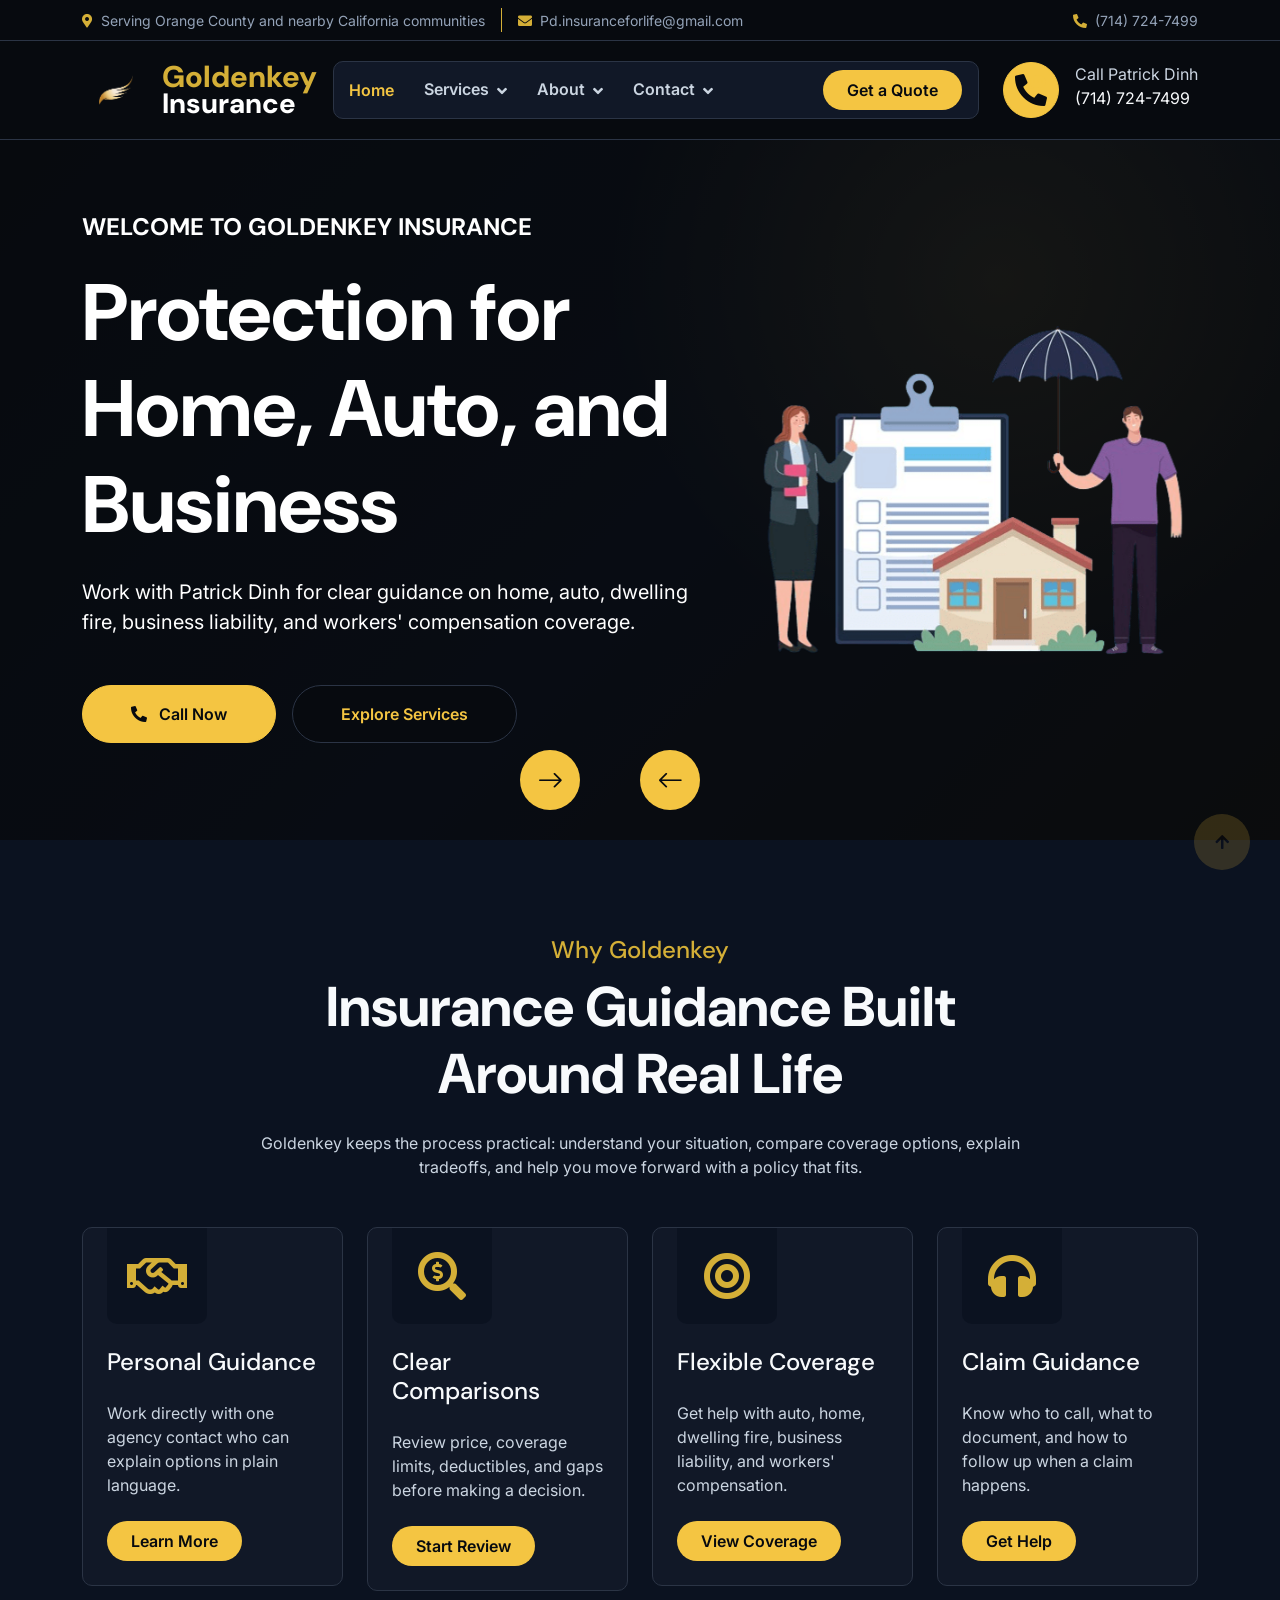
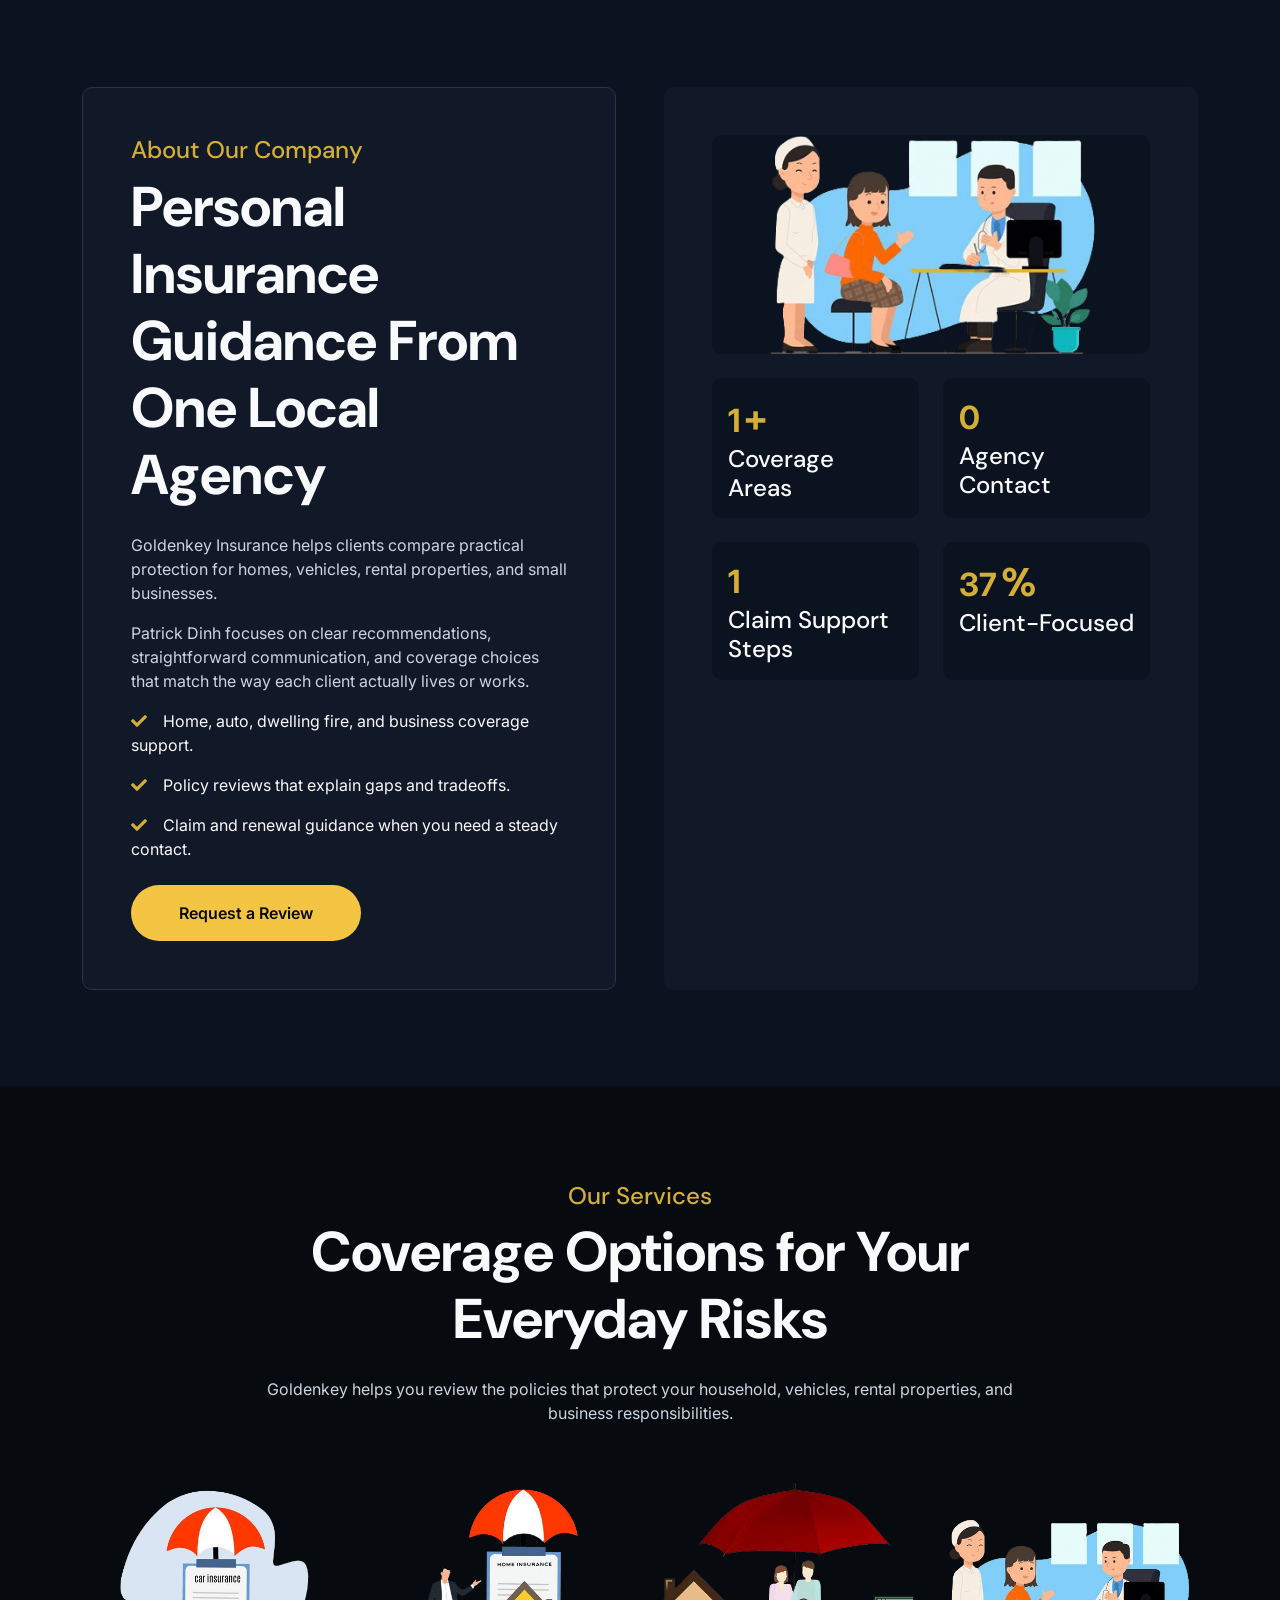
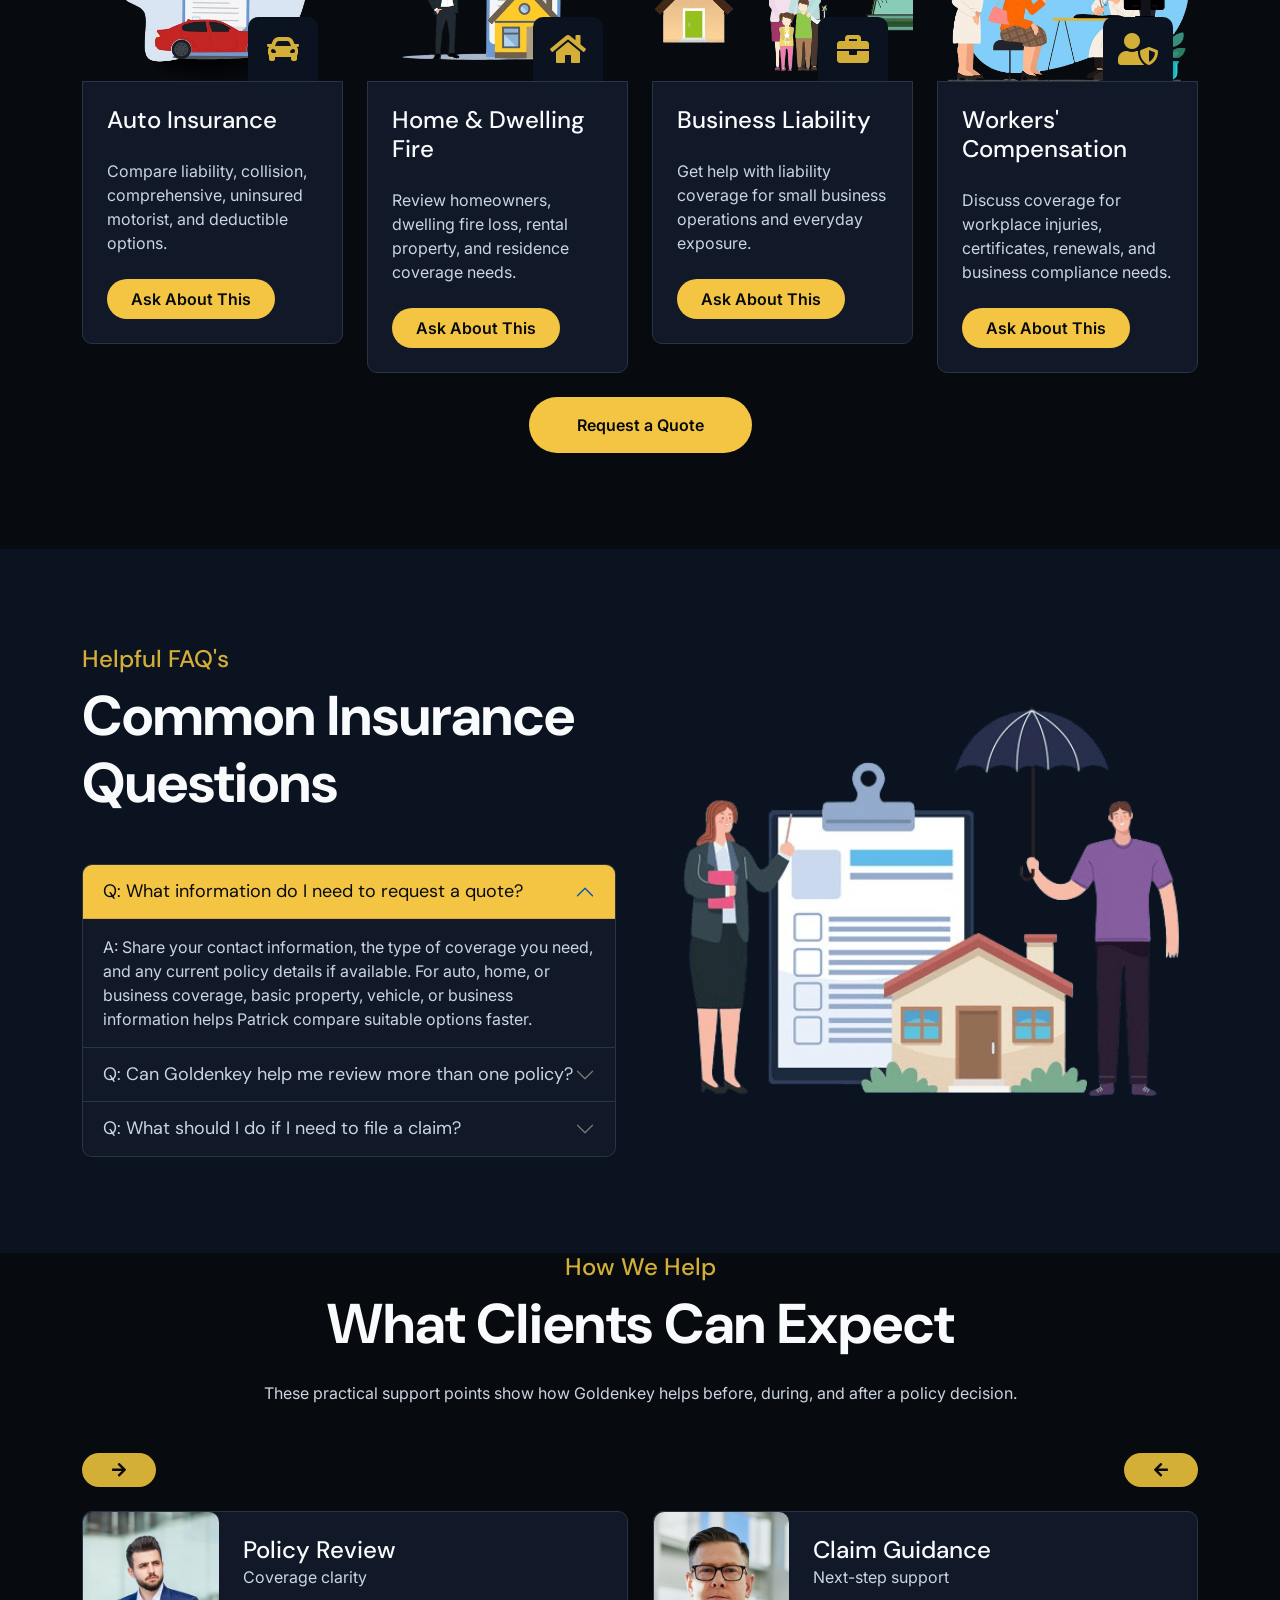
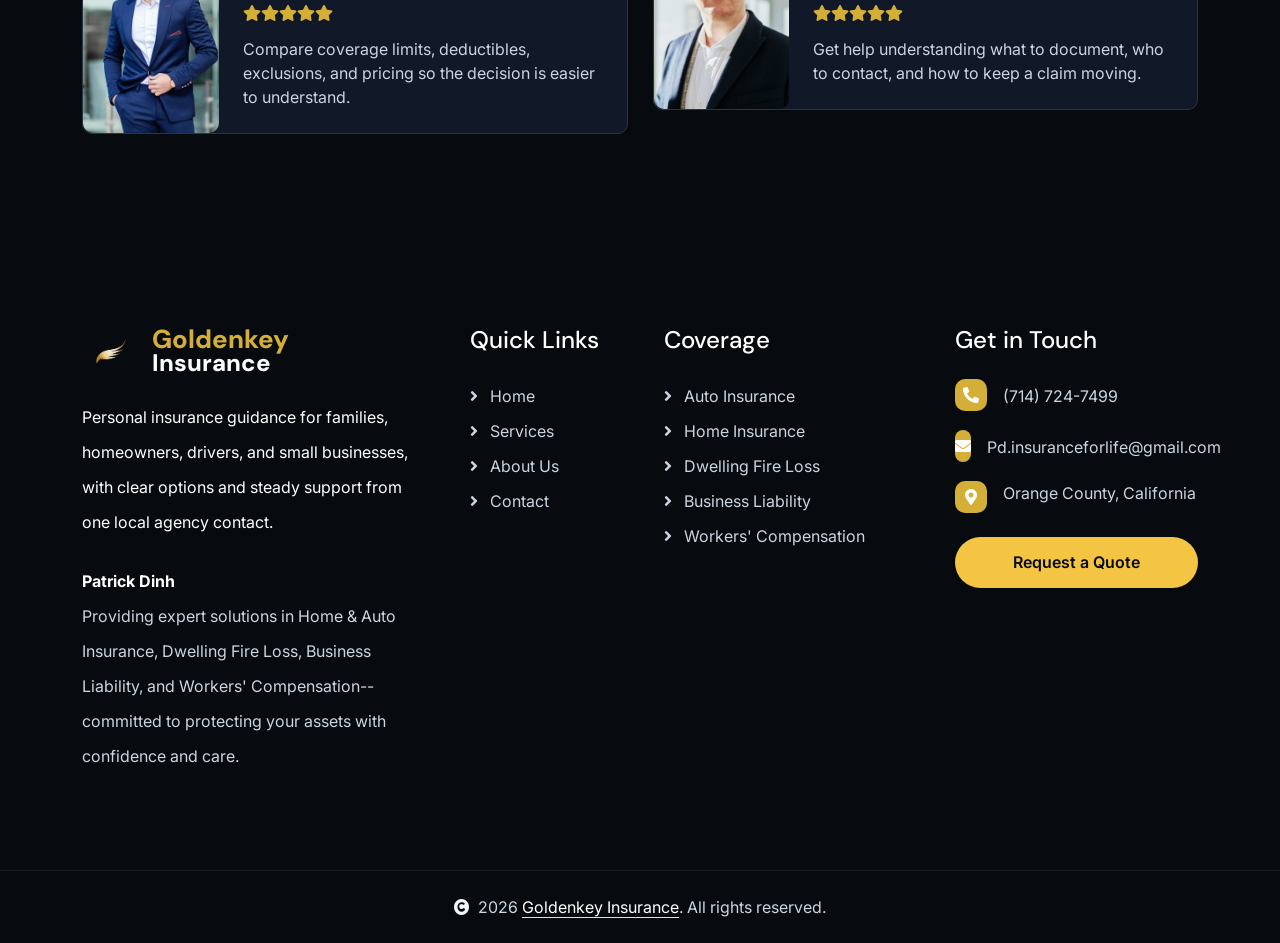
<file: index.html>
<!DOCTYPE html>
<html lang="en">

    <head>
        <meta charset="utf-8">
        <title>Goldenkey Insurance - Home</title>
        <meta content="width=device-width, initial-scale=1.0" name="viewport">
        <meta content="" name="keywords">
        <meta content="" name="description">

        <!-- Google Web Fonts -->
        <link rel="preconnect" href="https://fonts.googleapis.com">
        <link rel="preconnect" href="https://fonts.gstatic.com" crossorigin>
        <link href="https://fonts.googleapis.com/css2?family=DM+Sans:ital,opsz,wght@0,9..40,100..1000;1,9..40,100..1000&family=Inter:slnt,wght@-10..0,100..900&display=swap" rel="stylesheet">

        <!-- Icon Font Stylesheet -->
        <link rel="stylesheet" href="https://use.fontawesome.com/releases/v5.15.4/css/all.css"/>
        <link href="https://cdn.jsdelivr.net/npm/bootstrap-icons@1.4.1/font/bootstrap-icons.css" rel="stylesheet">

        <!-- Libraries Stylesheet -->
        <link rel="stylesheet" href="lib/animate/animate.min.css"/>
        <link href="lib/lightbox/css/lightbox.min.css" rel="stylesheet">
        <link href="lib/owlcarousel/assets/owl.carousel.min.css" rel="stylesheet">


        <!-- Customized Bootstrap Stylesheet -->
        <link href="css/bootstrap.min.css" rel="stylesheet">

        <!-- Template Stylesheet -->
        <link href="css/style.css" rel="stylesheet">
    </head>

    <body>

        <!-- Spinner Start -->
        <div id="spinner" class="show bg-white position-fixed translate-middle w-100 vh-100 top-50 start-50 d-flex align-items-center justify-content-center">
            <div class="spinner-border text-primary" style="width: 3rem; height: 3rem;" role="status">
                <span class="sr-only">Loading...</span>
            </div>
        </div>
        <!-- Spinner End -->
        <!-- Topbar Start -->
        <div class="container-fluid topbar px-0 px-lg-4 bg-light py-2 d-none d-lg-block">
            <div class="container">
                <div class="row gx-0 align-items-center">
                    <div class="col-lg-8 text-center text-lg-start mb-lg-0">
                        <div class="d-flex flex-wrap">
                            <div class="border-end border-primary pe-3">
                                <a href="contact.html" class="text-muted small"><i class="fas fa-map-marker-alt text-primary me-2"></i><span data-site="serviceArea">Serving Orange County and nearby California communities</span></a>
                            </div>
                            <div class="ps-3">
                                <a data-site-href="emailHref" href="mailto:Pd.insuranceforlife@gmail.com" class="text-muted small"><i class="fas fa-envelope text-primary me-2"></i><span data-site="email">Pd.insuranceforlife@gmail.com</span></a>
                            </div>
                        </div>
                    </div>
                    <div class="col-lg-4 text-center text-lg-end">
                        <a data-site-href="phoneHref" href="tel:+17147247499" class="text-muted small"><i class="fa fa-phone-alt text-primary me-2"></i><span data-site="phoneDisplay">(714) 724-7499</span></a>
                    </div>
                </div>
            </div>
        </div>
        <!-- Topbar End -->

        <!-- Navbar & Hero Start -->
        <div class="container-fluid nav-bar px-0 px-lg-4 py-lg-0">
            <div class="container">
                <nav class="navbar navbar-expand-lg navbar-light">
                    <a href="index.html" class="navbar-brand brand-mark p-0" aria-label="Goldenkey Insurance home">
                        <img src="img/GoldenkeyInsurance-logo.png" class="brand-mark__wing" alt="">
                        <span class="brand-mark__text">
                            <span class="brand-mark__primary" data-site="brandPrimary">Goldenkey</span>
                            <span class="brand-mark__secondary" data-site="brandSecondary">Insurance</span>
                        </span>
                    </a>
                    <button class="navbar-toggler" type="button" data-bs-toggle="collapse" data-bs-target="#navbarCollapse" aria-controls="navbarCollapse" aria-expanded="false" aria-label="Toggle navigation">
                        <span class="fa fa-bars"></span>
                    </button>
                    <div class="collapse navbar-collapse" id="navbarCollapse">
                        <div class="navbar-nav mx-0 mx-lg-auto">
                            <a href="index.html" class="nav-item nav-link active">Home</a>
                            <div class="nav-item dropdown mega-dropdown ">
                                <a href="service.html" class="nav-link dropdown-toggle " data-bs-toggle="dropdown">Services</a>
                                <div class="dropdown-menu mega-menu">
                                    <div class="mega-menu__grid">
                                        <div>
                                            <h6>For Your Vehicle</h6>
                                            <a href="service.html">Auto Insurance</a>
                                            <a href="service.html">Bundle Home & Auto</a>
                                            <a href="service.html">Umbrella Insurance</a>
                                            <a href="service.html">Mechanical Protection</a>
                                            <a href="service.html">Local Insurance</a>
                                        </div>
                                        <div>
                                            <h6>For Your Property</h6>
                                            <a href="service.html">Homeowners Insurance</a>
                                            <a href="service.html">Condo Insurance</a>
                                            <a href="service.html">Renters Insurance</a>
                                            <a href="service.html">Landlord Insurance</a>
                                            <a href="service.html">Optional Residence Coverage</a>
                                        </div>
                                        <div>
                                            <h6>For Your Business</h6>
                                            <a href="service.html">Business Owners Insurance</a>
                                            <a href="service.html">Business Auto Insurance</a>
                                            <a href="service.html">Business Liability</a>
                                            <a href="service.html">Workers' Compensation</a>
                                            <a href="service.html">Dwelling Fire Loss</a>
                                        </div>
                                    </div>
                                    <div class="mega-menu__actions">
                                        <a class="btn btn-primary rounded-pill py-2 px-4" href="contact.html">Get a Quote</a>
                                        <a class="btn btn-dark rounded-pill py-2 px-4" href="service.html">Service Overview</a>
                                    </div>
                                </div>
                            </div>
                            <div class="nav-item dropdown mega-dropdown ">
                                <a href="about.html" class="nav-link dropdown-toggle " data-bs-toggle="dropdown">About</a>
                                <div class="dropdown-menu mega-menu">
                                    <div class="mega-menu__grid">
                                        <div>
                                            <h6>Learn More About Us</h6>
                                            <a href="about.html">About Us</a>
                                            <a href="about.html">Meet Patrick Dinh</a>
                                            <a href="contact.html">Service Areas</a>
                                            <a href="index.html">Customer Reviews</a>
                                        </div>
                                        <div>
                                            <h6>Insurance Tips & More</h6>
                                            <a href="service.html">Auto</a>
                                            <a href="service.html">Home</a>
                                            <a href="service.html">Insurance Cost Savings</a>
                                            <a href="service.html">Insurance Basics 101</a>
                                            <a href="service.html">Pro Tips</a>
                                        </div>
                                        <div>
                                            <h6>Everyday Articles</h6>
                                            <a href="service.html">Life & Family Tips</a>
                                            <a href="service.html">Travel</a>
                                            <a href="service.html">Weather</a>
                                            <a href="service.html">Disaster Preparedness</a>
                                            <a href="service.html">Fire Damage Coverage</a>
                                        </div>
                                    </div>
                                    <div class="mega-menu__actions">
                                        <a class="btn btn-primary rounded-pill py-2 px-4" href="about.html">Company Overview</a>
                                        <a class="btn btn-dark rounded-pill py-2 px-4" href="contact.html">Request Policy Review</a>
                                    </div>
                                </div>
                            </div>
                            <div class="nav-item dropdown mega-dropdown ">
                                <a href="contact.html" class="nav-link dropdown-toggle " data-bs-toggle="dropdown">Contact</a>
                                <div class="dropdown-menu mega-menu">
                                    <div class="mega-menu__grid">
                                        <div>
                                            <h6>Customer Claims</h6>
                                            <a href="contact.html">Claims Overview</a>
                                            <a href="contact.html">Auto Claims</a>
                                            <a href="contact.html">Roadside Assistance</a>
                                            <a href="contact.html">Residence Claims</a>
                                            <a href="contact.html">Mechanical Protection Claims</a>
                                        </div>
                                        <div>
                                            <h6>Your Claim</h6>
                                            <a href="contact.html">File a Claim</a>
                                            <a href="contact.html">Find your Claims Rep</a>
                                            <a href="contact.html">Find a Repair Shop</a>
                                            <a href="contact.html">Track an Existing Repair</a>
                                            <a href="contact.html">Contact Your Agent</a>
                                        </div>
                                        <div>
                                            <h6>Get in Touch</h6>
                                            <a data-site-href="phoneHref" href="tel:+17147247499">Call Goldenkey</a>
                                            <a data-site-href="emailHref" href="mailto:Pd.insuranceforlife@gmail.com">Email Us</a>
                                            <a href="contact.html">Request a Quote</a>
                                            <a href="contact.html">Send a Message</a>
                                            <a href="contact.html">Office by Appointment</a>
                                        </div>
                                    </div>
                                    <div class="mega-menu__actions">
                                        <a class="btn btn-primary rounded-pill py-2 px-4" href="contact.html">Send Message</a>
                                        <a class="btn btn-dark rounded-pill py-2 px-4" data-site-href="phoneHref" href="tel:+17147247499">Call Now</a>
                                    </div>
                                </div>
                            </div>
                            <div class="nav-btn px-3">
                                <a href="contact.html" class="btn btn-primary rounded-pill py-2 px-4 ms-lg-3 flex-shrink-0">Get a Quote</a>
                            </div>
                        </div>
                    </div>
                    <div class="d-none d-xl-flex flex-shrink-0 ps-4">
                        <a data-site-href="phoneHref" href="tel:+17147247499" class="btn btn-light btn-lg-square rounded-circle position-relative wow tada" data-wow-delay=".9s" aria-label="Call Goldenkey Insurance">
                            <i class="fa fa-phone-alt fa-2x"></i>
                            <div class="position-absolute" style="top: 7px; right: 12px;">
                                <span><i class="fa fa-comment-dots text-secondary"></i></span>
                            </div>
                        </a>
                        <div class="d-flex flex-column ms-3">
                            <span>Call <span data-site="agencyName">Patrick Dinh</span></span>
                            <a data-site-href="phoneHref" href="tel:+17147247499"><span class="text-dark" data-site="phoneDisplay">(714) 724-7499</span></a>
                        </div>
                    </div>
                </nav>
            </div>
        </div>
        <!-- Navbar & Hero End -->

        <!-- Modal Search Start -->
        <div class="modal fade" id="searchModal" tabindex="-1" aria-labelledby="exampleModalLabel" aria-hidden="true">
            <div class="modal-dialog modal-fullscreen">
                <div class="modal-content rounded-0">
                    <div class="modal-header">
                        <h5 class="modal-title" id="exampleModalLabel">Search by keyword</h5>
                        <button type="button" class="btn-close" data-bs-dismiss="modal" aria-label="Close"></button>
                    </div>
                    <div class="modal-body d-flex align-items-center bg-primary">
                        <div class="input-group w-75 mx-auto d-flex">
                            <input type="search" class="form-control p-3" placeholder="keywords" aria-describedby="search-icon-1">
                            <span id="search-icon-1" class="btn bg-light border nput-group-text p-3"><i class="fa fa-search"></i></span>
                        </div>
                    </div>
                </div>
            </div>
        </div>
        <!-- Modal Search End -->
        <!-- Carousel Start -->
        <div class="header-carousel owl-carousel">
            <div class="header-carousel-item bg-primary">
                <div class="carousel-caption">
                    <div class="container">
                        <div class="row g-4 align-items-center">
                            <div class="col-lg-7 animated fadeInLeft">
                                <div class="text-sm-center text-md-start">
                                    <h4 class="text-white text-uppercase fw-bold mb-4">Welcome To Goldenkey Insurance</h4>
                                    <h1 class="display-1 text-white mb-4">Protection for Home, Auto, and Business</h1>
                                    <p class="mb-5 fs-5">Work with <span data-site="agencyName">Patrick Dinh</span> for clear guidance on home, auto, dwelling fire, business liability, and workers' compensation coverage.
                                    </p>
                                    <div class="d-flex justify-content-center justify-content-md-start flex-shrink-0 mb-4">
                                        <a class="btn btn-light rounded-pill py-3 px-4 px-md-5 me-2" data-site-href="phoneHref" href="tel:+17147247499"><i class="fa fa-phone-alt me-2"></i> Call Now</a>
                                        <a class="btn btn-dark rounded-pill py-3 px-4 px-md-5 ms-2" href="service.html">Explore Services</a>
                                    </div>
                                </div>
                            </div>
                            <div class="col-lg-5 animated fadeInRight">
                                <div class="calrousel-img" style="object-fit: cover;">
                                    <img src="img/carousel-2.png" class="img-fluid w-100" alt="Insurance protection illustration">
                                </div>
                            </div>
                        </div>
                    </div>
                </div>
            </div>
            <div class="header-carousel-item bg-primary">
                <div class="carousel-caption">
                    <div class="container">
                        <div class="row gy-4 gy-lg-0 gx-0 gx-lg-5 align-items-center">
                            <div class="col-lg-5 animated fadeInLeft">
                                <div class="calrousel-img">
                                    <img src="img/carousel-2.png" class="img-fluid w-100" alt="Insurance consultation illustration">
                                </div>
                            </div>
                            <div class="col-lg-7 animated fadeInRight">
                                <div class="text-sm-center text-md-end">
                                    <h4 class="text-white text-uppercase fw-bold mb-4">Local Insurance Guidance</h4>
                                    <h1 class="display-1 text-white mb-4">Coverage Options With Confidence and Care</h1>
                                    <p class="mb-5 fs-5" data-site="motto">Providing expert solutions in Home & Auto Insurance, Dwelling Fire Loss, Business Liability, and Workers' Compensation--committed to protecting your assets with confidence and care.
                                    </p>
                                    <div class="d-flex justify-content-center justify-content-md-end flex-shrink-0 mb-4">
                                        <a class="btn btn-light rounded-pill py-3 px-4 px-md-5 me-2" href="contact.html"><i class="fas fa-clipboard-list me-2"></i> Request a Quote</a>
                                        <a class="btn btn-dark rounded-pill py-3 px-4 px-md-5 ms-2" href="about.html">About Goldenkey</a>
                                    </div>
                                </div>
                            </div>
                        </div>
                    </div>
                </div>
            </div>
        </div>
        <!-- Carousel End -->
        <!-- Feature Start -->
        <div class="container-fluid feature bg-light py-5">
            <div class="container py-5">
                <div class="text-center mx-auto pb-5 wow fadeInUp" data-wow-delay="0.2s" style="max-width: 800px;">
                    <h4 class="text-primary">Why Goldenkey</h4>
                    <h1 class="display-4 mb-4">Insurance Guidance Built Around Real Life</h1>
                    <p class="mb-0">Goldenkey keeps the process practical: understand your situation, compare coverage options, explain tradeoffs, and help you move forward with a policy that fits.
                    </p>
                </div>
                <div class="row g-4">
                    <div class="col-md-6 col-lg-6 col-xl-3 wow fadeInUp" data-wow-delay="0.2s">
                        <div class="feature-item p-4 pt-0">
                            <div class="feature-icon p-4 mb-4">
                                <i class="far fa-handshake fa-3x"></i>
                            </div>
                            <h4 class="mb-4">Personal Guidance</h4>
                            <p class="mb-4">Work directly with one agency contact who can explain options in plain language.
                            </p>
                            <a class="btn btn-primary rounded-pill py-2 px-4" href="about.html">Learn More</a>
                        </div>
                    </div>
                    <div class="col-md-6 col-lg-6 col-xl-3 wow fadeInUp" data-wow-delay="0.4s">
                        <div class="feature-item p-4 pt-0">
                            <div class="feature-icon p-4 mb-4">
                                <i class="fa fa-search-dollar fa-3x"></i>
                            </div>
                            <h4 class="mb-4">Clear Comparisons</h4>
                            <p class="mb-4">Review price, coverage limits, deductibles, and gaps before making a decision.
                            </p>
                            <a class="btn btn-primary rounded-pill py-2 px-4" href="contact.html">Start Review</a>
                        </div>
                    </div>
                    <div class="col-md-6 col-lg-6 col-xl-3 wow fadeInUp" data-wow-delay="0.6s">
                        <div class="feature-item p-4 pt-0">
                            <div class="feature-icon p-4 mb-4">
                                <i class="fa fa-bullseye fa-3x"></i>
                            </div>
                            <h4 class="mb-4">Flexible Coverage</h4>
                            <p class="mb-4">Get help with auto, home, dwelling fire, business liability, and workers' compensation.
                            </p>
                            <a class="btn btn-primary rounded-pill py-2 px-4" href="service.html">View Coverage</a>
                        </div>
                    </div>
                    <div class="col-md-6 col-lg-6 col-xl-3 wow fadeInUp" data-wow-delay="0.8s">
                        <div class="feature-item p-4 pt-0">
                            <div class="feature-icon p-4 mb-4">
                                <i class="fa fa-headphones fa-3x"></i>
                            </div>
                            <h4 class="mb-4">Claim Guidance</h4>
                            <p class="mb-4">Know who to call, what to document, and how to follow up when a claim happens.
                            </p>
                            <a class="btn btn-primary rounded-pill py-2 px-4" href="contact.html">Get Help</a>
                        </div>
                    </div>
                </div>
            </div>
        </div>
        <!-- Feature End -->
        <!-- About Start -->
        <div class="container-fluid bg-light about pb-5">
            <div class="container pb-5">
                <div class="row g-5">
                    <div class="col-xl-6 wow fadeInLeft" data-wow-delay="0.2s">
                        <div class="about-item-content bg-white rounded p-5 h-100">
                            <h4 class="text-primary">About Our Company</h4>
                            <h1 class="display-4 mb-4">Personal Insurance Guidance From One Local Agency</h1>
                            <p>Goldenkey Insurance helps clients compare practical protection for homes, vehicles, rental properties, and small businesses.
                            </p>
                            <p>Patrick Dinh focuses on clear recommendations, straightforward communication, and coverage choices that match the way each client actually lives or works.
                            </p>
                            <p class="text-dark"><i class="fa fa-check text-primary me-3"></i>Home, auto, dwelling fire, and business coverage support.</p>
                            <p class="text-dark"><i class="fa fa-check text-primary me-3"></i>Policy reviews that explain gaps and tradeoffs.</p>
                            <p class="text-dark mb-4"><i class="fa fa-check text-primary me-3"></i>Claim and renewal guidance when you need a steady contact.</p>
                            <a class="btn btn-primary rounded-pill py-3 px-5" href="contact.html">Request a Review</a>
                        </div>
                    </div>
                    <div class="col-xl-6 wow fadeInRight" data-wow-delay="0.2s">
                        <div class="bg-white rounded p-5 h-100">
                            <div class="row g-4 justify-content-center">
                                <div class="col-12">
                                    <div class="rounded bg-light">
                                        <img src="img/about-1.png" class="img-fluid rounded w-100" alt="Insurance planning illustration">
                                    </div>
                                </div>
                                <div class="col-sm-6">
                                    <div class="counter-item bg-light rounded p-3 h-100">
                                        <div class="counter-counting">
                                            <span class="text-primary fs-2 fw-bold" data-toggle="counter-up">4</span>
                                            <span class="h1 fw-bold text-primary">+</span>
                                        </div>
                                        <h4 class="mb-0 text-dark">Coverage Areas</h4>
                                    </div>
                                </div>
                                <div class="col-sm-6">
                                    <div class="counter-item bg-light rounded p-3 h-100">
                                        <div class="counter-counting">
                                            <span class="text-primary fs-2 fw-bold" data-toggle="counter-up">1</span>
                                        </div>
                                        <h4 class="mb-0 text-dark">Agency Contact</h4>
                                    </div>
                                </div>
                                <div class="col-sm-6">
                                    <div class="counter-item bg-light rounded p-3 h-100">
                                        <div class="counter-counting">
                                            <span class="text-primary fs-2 fw-bold" data-toggle="counter-up">3</span>
                                        </div>
                                        <h4 class="mb-0 text-dark">Claim Support Steps</h4>
                                    </div>
                                </div>
                                <div class="col-sm-6">
                                    <div class="counter-item bg-light rounded p-3 h-100">
                                        <div class="counter-counting">
                                            <span class="text-primary fs-2 fw-bold" data-toggle="counter-up">100</span>
                                            <span class="h1 fw-bold text-primary">%</span>
                                        </div>
                                        <h4 class="mb-0 text-dark">Client-Focused</h4>
                                    </div>
                                </div>
                            </div>
                        </div>
                    </div>
                </div>
            </div>
        </div>
        <!-- About End -->
        <!-- Service Start -->
        <div class="container-fluid service py-5">
            <div class="container py-5">
                <div class="text-center mx-auto pb-5 wow fadeInUp" data-wow-delay="0.2s" style="max-width: 800px;">
                    <h4 class="text-primary">Our Services</h4>
                    <h1 class="display-4 mb-4">Coverage Options for Your Everyday Risks</h1>
                    <p class="mb-0">Goldenkey helps you review the policies that protect your household, vehicles, rental properties, and business responsibilities.
                    </p>
                </div>
                <div class="row g-4 justify-content-center">
                    <div class="col-md-6 col-lg-6 col-xl-3 wow fadeInUp" data-wow-delay="0.2s">
                        <div class="service-item">
                            <div class="service-img">
                                <img src="img/service-1.png" class="img-fluid rounded-top w-100" alt="Auto insurance">
                                <div class="service-icon p-3">
                                    <i class="fa fa-car fa-2x"></i>
                                </div>
                            </div>
                            <div class="service-content p-4">
                                <div class="service-content-inner">
                                    <a href="contact.html" class="d-inline-block h4 mb-4">Auto Insurance</a>
                                    <p class="mb-4">Compare liability, collision, comprehensive, uninsured motorist, and deductible options.</p>
                                    <a class="btn btn-primary rounded-pill py-2 px-4" href="contact.html">Ask About This</a>
                                </div>
                            </div>
                        </div>
                    </div>
                    <div class="col-md-6 col-lg-6 col-xl-3 wow fadeInUp" data-wow-delay="0.4s">
                        <div class="service-item">
                            <div class="service-img">
                                <img src="img/service-2.png" class="img-fluid rounded-top w-100" alt="Home insurance">
                                <div class="service-icon p-3">
                                    <i class="fa fa-home fa-2x"></i>
                                </div>
                            </div>
                            <div class="service-content p-4">
                                <div class="service-content-inner">
                                    <a href="contact.html" class="d-inline-block h4 mb-4">Home & Dwelling Fire</a>
                                    <p class="mb-4">Review homeowners, dwelling fire loss, rental property, and residence coverage needs.</p>
                                    <a class="btn btn-primary rounded-pill py-2 px-4" href="contact.html">Ask About This</a>
                                </div>
                            </div>
                        </div>
                    </div>
                    <div class="col-md-6 col-lg-6 col-xl-3 wow fadeInUp" data-wow-delay="0.6s">
                        <div class="service-item">
                            <div class="service-img">
                                <img src="img/service-3.png" class="img-fluid rounded-top w-100" alt="Business liability insurance">
                                <div class="service-icon p-3">
                                    <i class="fa fa-briefcase fa-2x"></i>
                                </div>
                            </div>
                            <div class="service-content p-4">
                                <div class="service-content-inner">
                                    <a href="contact.html" class="d-inline-block h4 mb-4">Business Liability</a>
                                    <p class="mb-4">Get help with liability coverage for small business operations and everyday exposure.</p>
                                    <a class="btn btn-primary rounded-pill py-2 px-4" href="contact.html">Ask About This</a>
                                </div>
                            </div>
                        </div>
                    </div>
                    <div class="col-md-6 col-lg-6 col-xl-3 wow fadeInUp" data-wow-delay="0.8s">
                        <div class="service-item">
                            <div class="service-img">
                                <img src="img/service-4.png" class="img-fluid rounded-top w-100" alt="Workers compensation insurance">
                                <div class="service-icon p-3">
                                    <i class="fa fa-user-shield fa-2x"></i>
                                </div>
                            </div>
                            <div class="service-content p-4">
                                <div class="service-content-inner">
                                    <a href="contact.html" class="d-inline-block h4 mb-4">Workers' Compensation</a>
                                    <p class="mb-4">Discuss coverage for workplace injuries, certificates, renewals, and business compliance needs.</p>
                                    <a class="btn btn-primary rounded-pill py-2 px-4" href="contact.html">Ask About This</a>
                                </div>
                            </div>
                        </div>
                    </div>
                    <div class="col-12 text-center wow fadeInUp" data-wow-delay="0.2s">
                        <a class="btn btn-primary rounded-pill py-3 px-5" href="contact.html">Request a Quote</a>
                    </div>
                </div>
            </div>
        </div>
        <!-- Service End -->
        <!-- FAQs Start -->
        <div class="container-fluid faq-section bg-light py-5">
            <div class="container py-5">
                <div class="row g-5 align-items-center">
                    <div class="col-xl-6 wow fadeInLeft" data-wow-delay="0.2s">
                        <div class="h-100">
                            <div class="mb-5">
                                <h4 class="text-primary">Helpful FAQ's</h4>
                                <h1 class="display-4 mb-0">Common Insurance Questions</h1>
                            </div>
                            <div class="accordion" id="accordionExample">
                                <div class="accordion-item">
                                    <h2 class="accordion-header" id="headingOne">
                                        <button class="accordion-button border-0" type="button" data-bs-toggle="collapse" data-bs-target="#collapseOne" aria-expanded="true" aria-controls="collapseOne">
                                            Q: What information do I need to request a quote?
                                        </button>
                                    </h2>
                                    <div id="collapseOne" class="accordion-collapse collapse show active" aria-labelledby="headingOne" data-bs-parent="#accordionExample">
                                        <div class="accordion-body rounded">
                                            A: Share your contact information, the type of coverage you need, and any current policy details if available. For auto, home, or business coverage, basic property, vehicle, or business information helps Patrick compare suitable options faster.
                                        </div>
                                    </div>
                                </div>
                                <div class="accordion-item">
                                    <h2 class="accordion-header" id="headingTwo">
                                        <button class="accordion-button collapsed" type="button" data-bs-toggle="collapse" data-bs-target="#collapseTwo" aria-expanded="false" aria-controls="collapseTwo">
                                            Q: Can Goldenkey help me review more than one policy?
                                        </button>
                                    </h2>
                                    <div id="collapseTwo" class="accordion-collapse collapse" aria-labelledby="headingTwo" data-bs-parent="#accordionExample">
                                        <div class="accordion-body">
                                            A: Yes. Goldenkey can look at home, auto, dwelling fire, business liability, and workers' compensation needs together so gaps, duplicate coverage, and bundling opportunities are easier to spot.
                                        </div>
                                    </div>
                                </div>
                                <div class="accordion-item">
                                    <h2 class="accordion-header" id="headingThree">
                                        <button class="accordion-button collapsed" type="button" data-bs-toggle="collapse" data-bs-target="#collapseThree" aria-expanded="false" aria-controls="collapseThree">
                                            Q: What should I do if I need to file a claim?
                                        </button>
                                    </h2>
                                    <div id="collapseThree" class="accordion-collapse collapse" aria-labelledby="headingThree" data-bs-parent="#accordionExample">
                                        <div class="accordion-body">
                                            A: If there is an emergency, contact the carrier or emergency services first. Then call Goldenkey for guidance on claim steps, documents, repair contacts, and how to follow up with your claim representative.
                                        </div>
                                    </div>
                                </div>
                            </div>
                        </div>
                    </div>
                    <div class="col-xl-6 wow fadeInRight" data-wow-delay="0.4s">
                        <img src="img/carousel-2.png" class="img-fluid w-100" alt="Insurance consultation illustration">
                    </div>
                </div>
            </div>
        </div>
        <!-- FAQs End -->
        <!-- Testimonial Start -->
        <div class="container-fluid testimonial pb-5">
            <div class="container pb-5">
                <div class="text-center mx-auto pb-5 wow fadeInUp" data-wow-delay="0.2s" style="max-width: 800px;">
                    <h4 class="text-primary">How We Help</h4>
                    <h1 class="display-4 mb-4">What Clients Can Expect</h1>
                    <p class="mb-0">These practical support points show how Goldenkey helps before, during, and after a policy decision.
                    </p>
                </div>
                <div class="owl-carousel testimonial-carousel wow fadeInUp" data-wow-delay="0.2s">
                    <div class="testimonial-item bg-light rounded">
                        <div class="row g-0">
                            <div class="col-4 col-lg-4 col-xl-3">
                                <div class="h-100">
                                    <img src="img/testimonial-1.jpg" class="img-fluid h-100 rounded" style="object-fit: cover;" alt="Policy review">
                                </div>
                            </div>
                            <div class="col-8 col-lg-8 col-xl-9">
                                <div class="d-flex flex-column my-auto text-start p-4">
                                    <h4 class="text-dark mb-0">Policy Review</h4>
                                    <p class="mb-3">Coverage clarity</p>
                                    <div class="d-flex text-primary mb-3">
                                        <i class="fas fa-star"></i><i class="fas fa-star"></i><i class="fas fa-star"></i><i class="fas fa-star"></i><i class="fas fa-star"></i>
                                    </div>
                                    <p class="mb-0">Compare coverage limits, deductibles, exclusions, and pricing so the decision is easier to understand.
                                    </p>
                                </div>
                            </div>
                        </div>
                    </div>
                    <div class="testimonial-item bg-light rounded">
                        <div class="row g-0">
                            <div class="col-4 col-lg-4 col-xl-3">
                                <div class="h-100">
                                    <img src="img/testimonial-2.jpg" class="img-fluid h-100 rounded" style="object-fit: cover;" alt="Claim guidance">
                                </div>
                            </div>
                            <div class="col-8 col-lg-8 col-xl-9">
                                <div class="d-flex flex-column my-auto text-start p-4">
                                    <h4 class="text-dark mb-0">Claim Guidance</h4>
                                    <p class="mb-3">Next-step support</p>
                                    <div class="d-flex text-primary mb-3">
                                        <i class="fas fa-star"></i><i class="fas fa-star"></i><i class="fas fa-star"></i><i class="fas fa-star"></i><i class="fas fa-star"></i>
                                    </div>
                                    <p class="mb-0">Get help understanding what to document, who to contact, and how to keep a claim moving.
                                    </p>
                                </div>
                            </div>
                        </div>
                    </div>
                    <div class="testimonial-item bg-light rounded">
                        <div class="row g-0">
                            <div class="col-4 col-lg-4 col-xl-3">
                                <div class="h-100">
                                    <img src="img/testimonial-3.jpg" class="img-fluid h-100 rounded" style="object-fit: cover;" alt="Business coverage support">
                                </div>
                            </div>
                            <div class="col-8 col-lg-8 col-xl-9">
                                <div class="d-flex flex-column my-auto text-start p-4">
                                    <h4 class="text-dark mb-0">Business Support</h4>
                                    <p class="mb-3">Practical protection</p>
                                    <div class="d-flex text-primary mb-3">
                                        <i class="fas fa-star"></i><i class="fas fa-star"></i><i class="fas fa-star"></i><i class="fas fa-star"></i><i class="fas fa-star"></i>
                                    </div>
                                    <p class="mb-0">Review liability and workers' compensation needs as your business changes, hires, or renews coverage.
                                    </p>
                                </div>
                            </div>
                        </div>
                    </div>
                </div>
            </div>
        </div>
        <!-- Testimonial End -->
        <!-- Footer Start -->
        <div class="container-fluid footer py-5 wow fadeIn" data-wow-delay="0.2s">
            <div class="container py-5">
                <div class="row g-5">
                    <div class="col-lg-4">
                        <div class="footer-item">
                            <a href="index.html" class="footer-brand brand-mark p-0 mb-4" aria-label="Goldenkey Insurance home">
                                <img src="img/GoldenkeyInsurance-logo.png" class="brand-mark__wing" alt="">
                                <span class="brand-mark__text">
                                    <span class="brand-mark__primary" data-site="brandPrimary">Goldenkey</span>
                                    <span class="brand-mark__secondary" data-site="brandSecondary">Insurance</span>
                                </span>
                            </a>
                            <p class="text-white mb-4" data-site="footerSummary">Personal insurance guidance for families, homeowners, drivers, and small businesses, with clear options and steady support from one local agency contact.</p>
                            <p class="text-white mb-0"><strong data-site="agencyName">Patrick Dinh</strong></p>
                            <p class="mb-0" data-site="motto">Providing expert solutions in Home & Auto Insurance, Dwelling Fire Loss, Business Liability, and Workers' Compensation--committed to protecting your assets with confidence and care.</p>
                        </div>
                    </div>
                    <div class="col-sm-6 col-lg-2">
                        <div class="footer-item">
                            <h4 class="text-white mb-4">Quick Links</h4>
                            <a href="index.html"><i class="fas fa-angle-right me-2"></i> Home</a>
                            <a href="service.html"><i class="fas fa-angle-right me-2"></i> Services</a>
                            <a href="about.html"><i class="fas fa-angle-right me-2"></i> About Us</a>
                            <a href="contact.html"><i class="fas fa-angle-right me-2"></i> Contact</a>
                        </div>
                    </div>
                    <div class="col-sm-6 col-lg-3">
                        <div class="footer-item">
                            <h4 class="text-white mb-4">Coverage</h4>
                            <a href="service.html"><i class="fas fa-angle-right me-2"></i> Auto Insurance</a>
                            <a href="service.html"><i class="fas fa-angle-right me-2"></i> Home Insurance</a>
                            <a href="service.html"><i class="fas fa-angle-right me-2"></i> Dwelling Fire Loss</a>
                            <a href="service.html"><i class="fas fa-angle-right me-2"></i> Business Liability</a>
                            <a href="service.html"><i class="fas fa-angle-right me-2"></i> Workers' Compensation</a>
                        </div>
                    </div>
                    <div class="col-lg-3">
                        <div class="footer-item">
                            <h4 class="text-white mb-4">Get in Touch</h4>
                            <div class="d-flex mb-3">
                                <div class="btn-square bg-primary text-white rounded me-3"><i class="fa fa-phone-alt"></i></div>
                                <a data-site-href="phoneHref" href="tel:+17147247499"><span data-site="phoneDisplay">(714) 724-7499</span></a>
                            </div>
                            <div class="d-flex mb-3">
                                <div class="btn-square bg-primary text-white rounded me-3"><i class="fas fa-envelope"></i></div>
                                <a data-site-href="emailHref" href="mailto:Pd.insuranceforlife@gmail.com"><span data-site="email">Pd.insuranceforlife@gmail.com</span></a>
                            </div>
                            <div class="d-flex mb-4">
                                <div class="btn-square bg-primary text-white rounded me-3"><i class="fas fa-map-marker-alt"></i></div>
                                <span data-site="address">Orange County, California</span>
                            </div>
                            <a class="btn btn-primary rounded-pill py-2 px-4" href="contact.html">Request a Quote</a>
                        </div>
                    </div>
                </div>
            </div>
        </div>
        <!-- Footer End -->
        
        <!-- Copyright Start -->
        <div class="container-fluid copyright py-4">
            <div class="container">
                <div class="row g-4 align-items-center">
                    <div class="col-12 text-center text-body">
                        <span><i class="fas fa-copyright text-light me-2"></i><span data-site="currentYear">2026</span> <a href="index.html" class="border-bottom text-white" data-site="brandName">Goldenkey Insurance</a>. All rights reserved.</span>
                    </div>
                </div>
            </div>
        </div>
        <!-- Copyright End -->


        <!-- Back to Top -->
        <a href="#" class="btn btn-primary btn-lg-square rounded-circle back-to-top"><i class="fa fa-arrow-up"></i></a>   

        
        <!-- JavaScript Libraries -->
        <script src="https://ajax.googleapis.com/ajax/libs/jquery/3.6.4/jquery.min.js"></script>
        <script src="https://cdn.jsdelivr.net/npm/bootstrap@5.0.0/dist/js/bootstrap.bundle.min.js"></script>
        <script src="lib/wow/wow.min.js"></script>
        <script src="lib/easing/easing.min.js"></script>
        <script src="lib/waypoints/waypoints.min.js"></script>
        <script src="lib/counterup/counterup.min.js"></script>
        <script src="lib/lightbox/js/lightbox.min.js"></script>
        <script src="lib/owlcarousel/owl.carousel.min.js"></script>
        <!-- Template Javascript -->
        <script src="js/site-config.js"></script>
        <script src="js/site-content.js"></script>
        <script src="js/main.js"></script>
    </body>

</html>
</file>
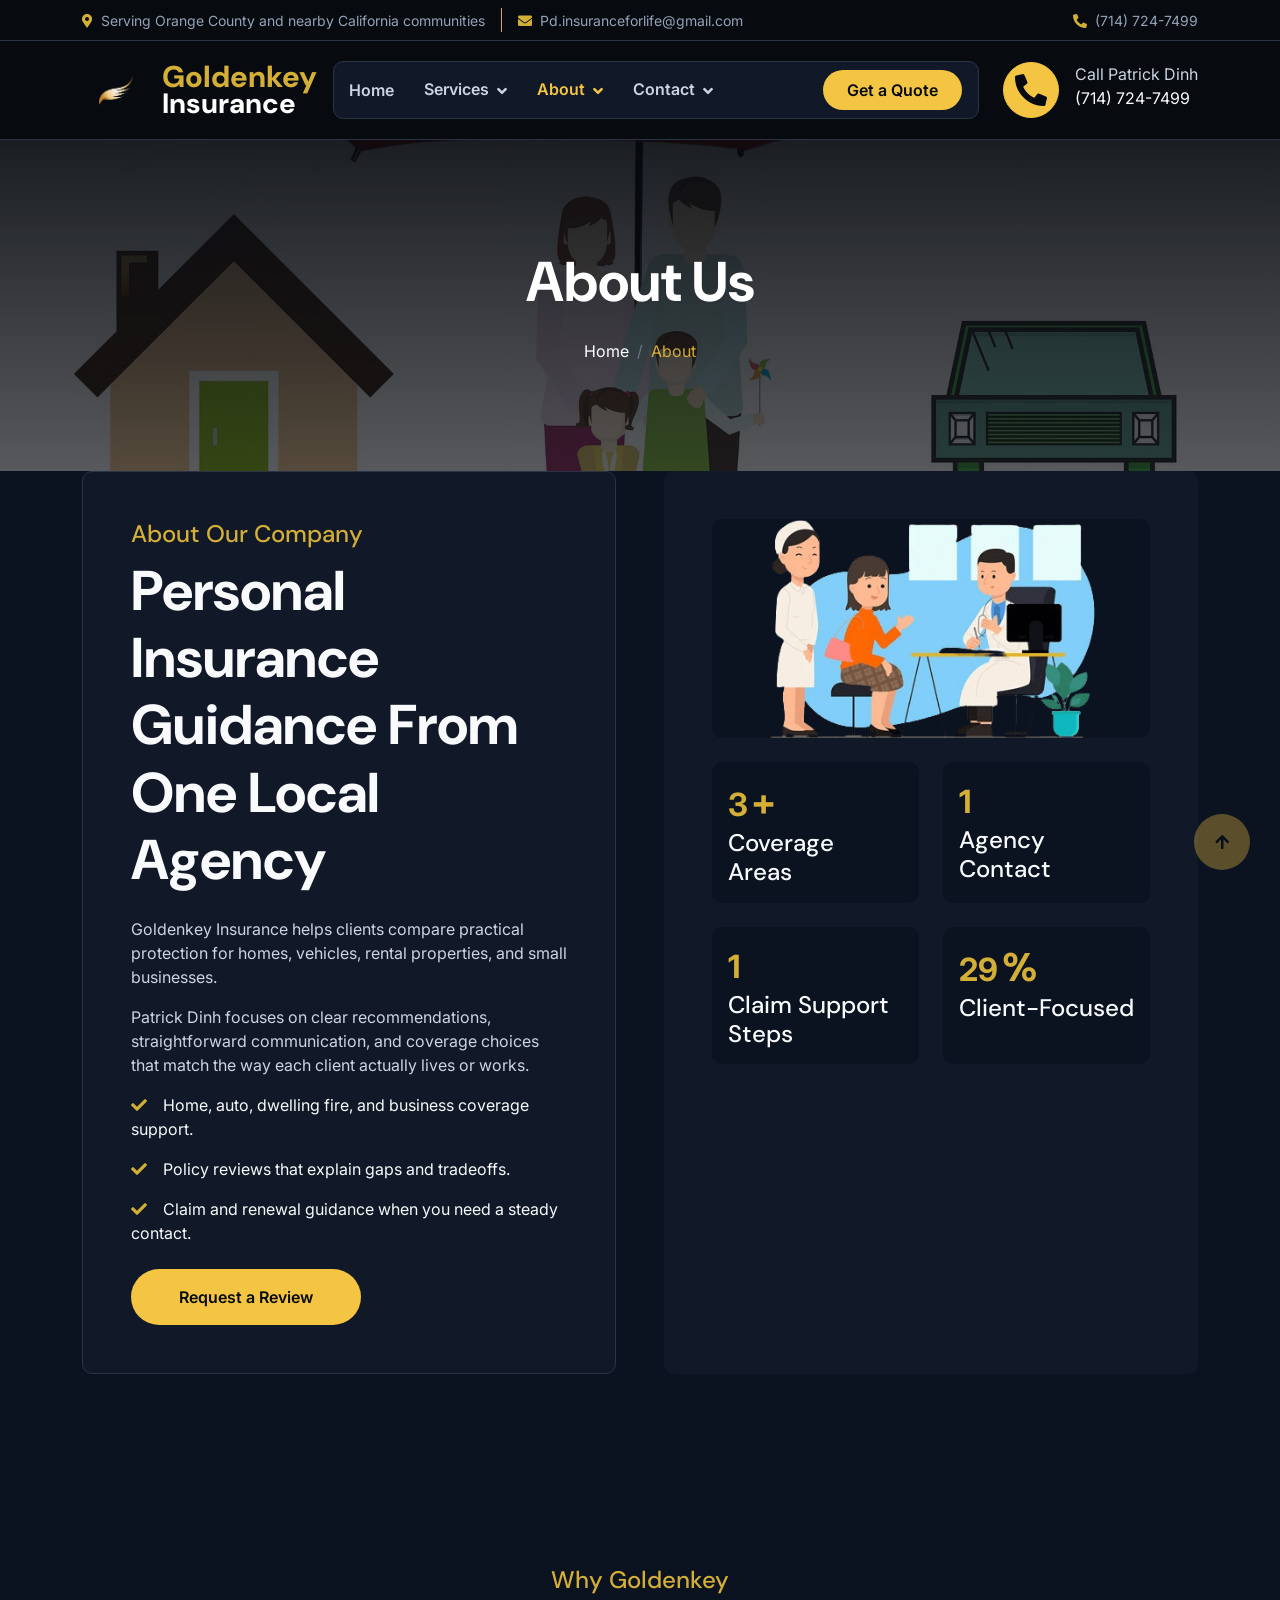
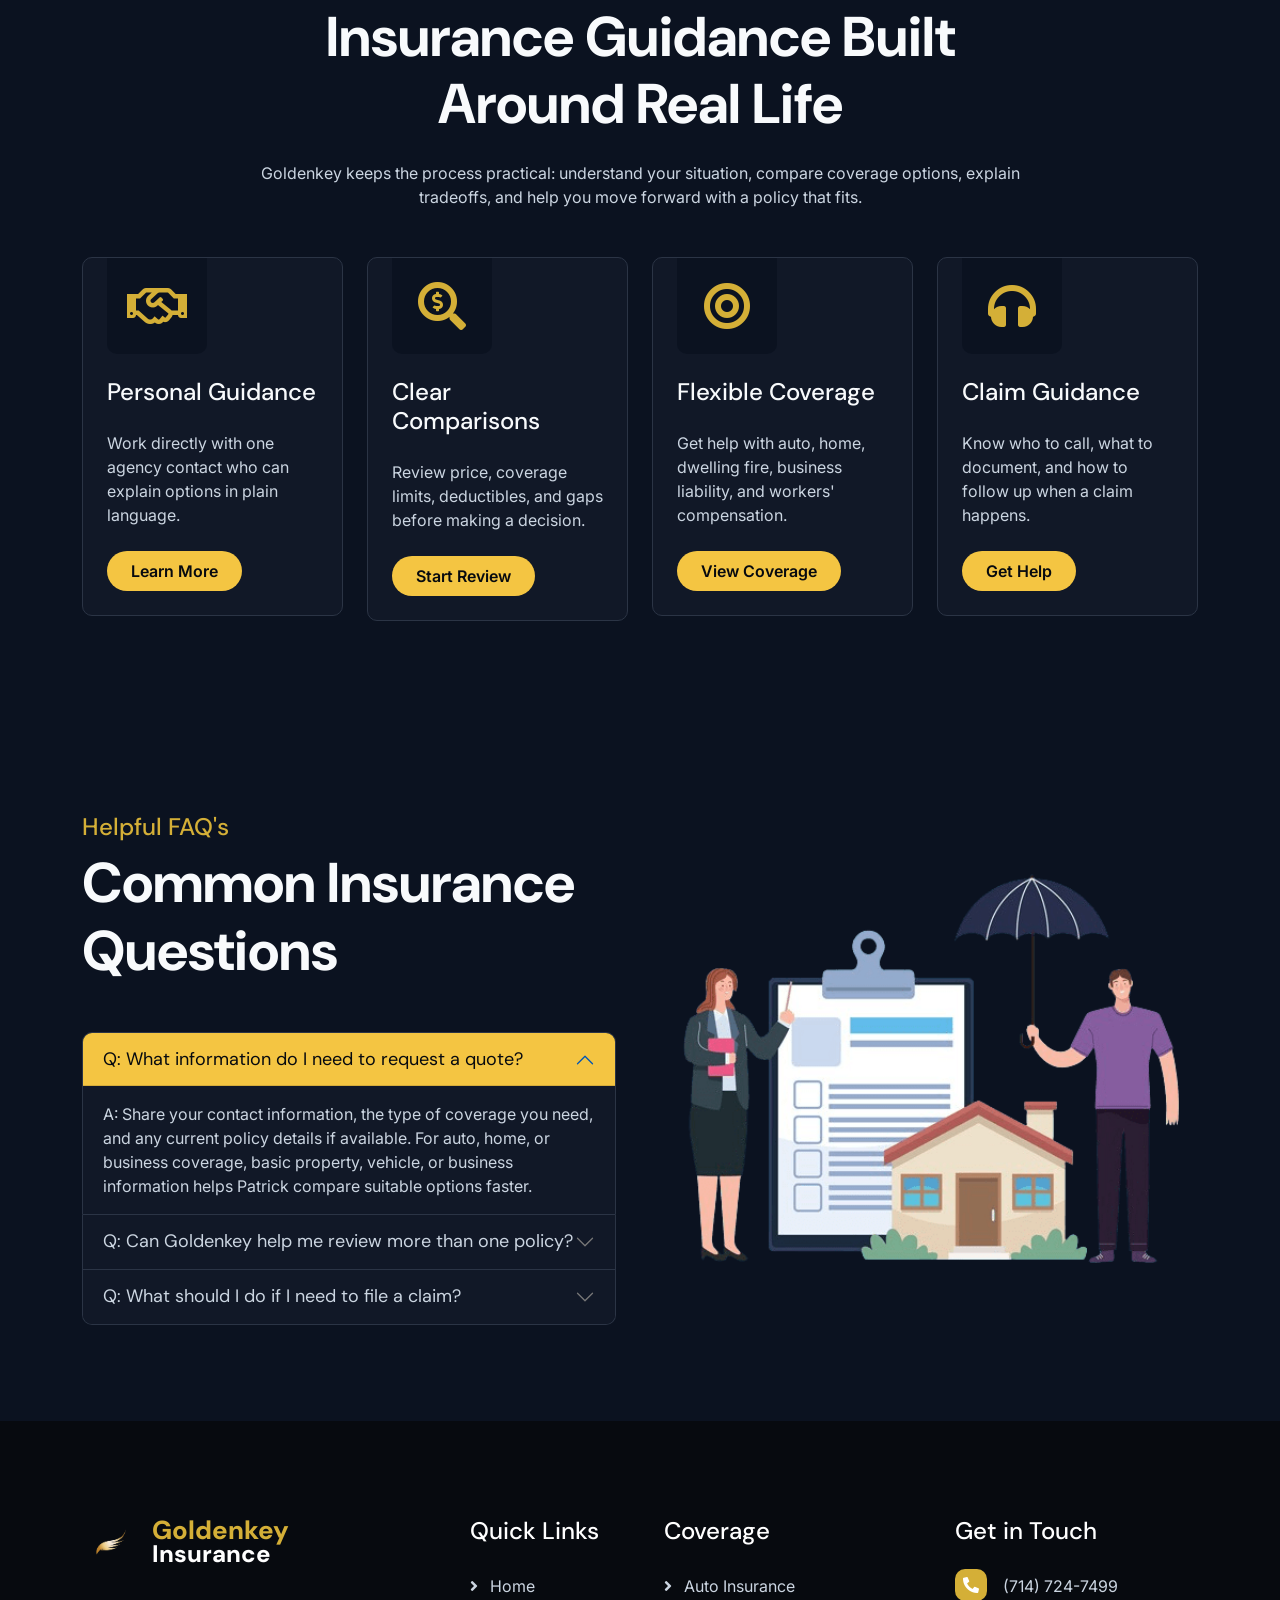
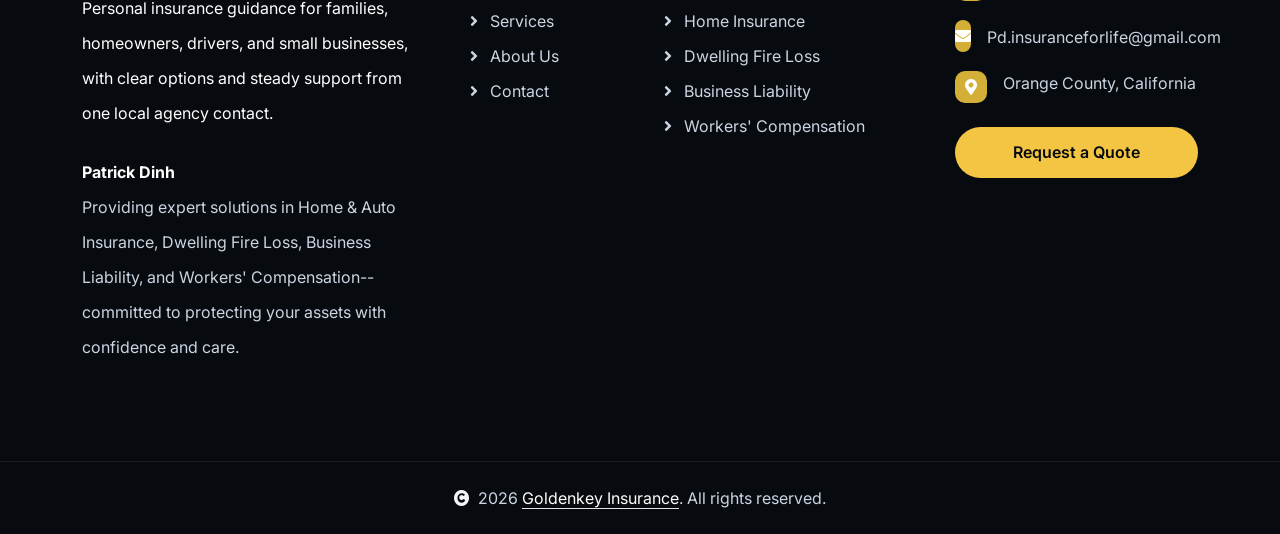
<file: about.html>
<!DOCTYPE html>
<html lang="en">

    <head>
        <meta charset="utf-8">
        <title>Goldenkey Insurance - About</title>
        <meta content="width=device-width, initial-scale=1.0" name="viewport">
        <meta content="" name="keywords">
        <meta content="" name="description">

        <!-- Google Web Fonts -->
        <link rel="preconnect" href="https://fonts.googleapis.com">
        <link rel="preconnect" href="https://fonts.gstatic.com" crossorigin>
        <link href="https://fonts.googleapis.com/css2?family=DM+Sans:ital,opsz,wght@0,9..40,100..1000;1,9..40,100..1000&family=Inter:slnt,wght@-10..0,100..900&display=swap" rel="stylesheet">

        <!-- Icon Font Stylesheet -->
        <link rel="stylesheet" href="https://use.fontawesome.com/releases/v5.15.4/css/all.css"/>
        <link href="https://cdn.jsdelivr.net/npm/bootstrap-icons@1.4.1/font/bootstrap-icons.css" rel="stylesheet">

        <!-- Libraries Stylesheet -->
        <link rel="stylesheet" href="lib/animate/animate.min.css"/>
        <link href="lib/lightbox/css/lightbox.min.css" rel="stylesheet">
        <link href="lib/owlcarousel/assets/owl.carousel.min.css" rel="stylesheet">


        <!-- Customized Bootstrap Stylesheet -->
        <link href="css/bootstrap.min.css" rel="stylesheet">

        <!-- Template Stylesheet -->
        <link href="css/style.css" rel="stylesheet">
    </head>

    <body>

        <!-- Spinner Start -->
        <div id="spinner" class="show bg-white position-fixed translate-middle w-100 vh-100 top-50 start-50 d-flex align-items-center justify-content-center">
            <div class="spinner-border text-primary" style="width: 3rem; height: 3rem;" role="status">
                <span class="sr-only">Loading...</span>
            </div>
        </div>
        <!-- Spinner End -->
        <!-- Topbar Start -->
        <div class="container-fluid topbar px-0 px-lg-4 bg-light py-2 d-none d-lg-block">
            <div class="container">
                <div class="row gx-0 align-items-center">
                    <div class="col-lg-8 text-center text-lg-start mb-lg-0">
                        <div class="d-flex flex-wrap">
                            <div class="border-end border-primary pe-3">
                                <a href="contact.html" class="text-muted small"><i class="fas fa-map-marker-alt text-primary me-2"></i><span data-site="serviceArea">Serving Orange County and nearby California communities</span></a>
                            </div>
                            <div class="ps-3">
                                <a data-site-href="emailHref" href="mailto:Pd.insuranceforlife@gmail.com" class="text-muted small"><i class="fas fa-envelope text-primary me-2"></i><span data-site="email">Pd.insuranceforlife@gmail.com</span></a>
                            </div>
                        </div>
                    </div>
                    <div class="col-lg-4 text-center text-lg-end">
                        <a data-site-href="phoneHref" href="tel:+17147247499" class="text-muted small"><i class="fa fa-phone-alt text-primary me-2"></i><span data-site="phoneDisplay">(714) 724-7499</span></a>
                    </div>
                </div>
            </div>
        </div>
        <!-- Topbar End -->

        <!-- Navbar & Hero Start -->
        <div class="container-fluid nav-bar px-0 px-lg-4 py-lg-0">
            <div class="container">
                <nav class="navbar navbar-expand-lg navbar-light">
                    <a href="index.html" class="navbar-brand brand-mark p-0" aria-label="Goldenkey Insurance home">
                        <img src="img/GoldenkeyInsurance-logo.png" class="brand-mark__wing" alt="">
                        <span class="brand-mark__text">
                            <span class="brand-mark__primary" data-site="brandPrimary">Goldenkey</span>
                            <span class="brand-mark__secondary" data-site="brandSecondary">Insurance</span>
                        </span>
                    </a>
                    <button class="navbar-toggler" type="button" data-bs-toggle="collapse" data-bs-target="#navbarCollapse" aria-controls="navbarCollapse" aria-expanded="false" aria-label="Toggle navigation">
                        <span class="fa fa-bars"></span>
                    </button>
                    <div class="collapse navbar-collapse" id="navbarCollapse">
                        <div class="navbar-nav mx-0 mx-lg-auto">
                            <a href="index.html" class="nav-item nav-link ">Home</a>
                            <div class="nav-item dropdown mega-dropdown ">
                                <a href="service.html" class="nav-link dropdown-toggle " data-bs-toggle="dropdown">Services</a>
                                <div class="dropdown-menu mega-menu">
                                    <div class="mega-menu__grid">
                                        <div>
                                            <h6>For Your Vehicle</h6>
                                            <a href="service.html">Auto Insurance</a>
                                            <a href="service.html">Bundle Home & Auto</a>
                                            <a href="service.html">Umbrella Insurance</a>
                                            <a href="service.html">Mechanical Protection</a>
                                            <a href="service.html">Local Insurance</a>
                                        </div>
                                        <div>
                                            <h6>For Your Property</h6>
                                            <a href="service.html">Homeowners Insurance</a>
                                            <a href="service.html">Condo Insurance</a>
                                            <a href="service.html">Renters Insurance</a>
                                            <a href="service.html">Landlord Insurance</a>
                                            <a href="service.html">Optional Residence Coverage</a>
                                        </div>
                                        <div>
                                            <h6>For Your Business</h6>
                                            <a href="service.html">Business Owners Insurance</a>
                                            <a href="service.html">Business Auto Insurance</a>
                                            <a href="service.html">Business Liability</a>
                                            <a href="service.html">Workers' Compensation</a>
                                            <a href="service.html">Dwelling Fire Loss</a>
                                        </div>
                                    </div>
                                    <div class="mega-menu__actions">
                                        <a class="btn btn-primary rounded-pill py-2 px-4" href="contact.html">Get a Quote</a>
                                        <a class="btn btn-dark rounded-pill py-2 px-4" href="service.html">Service Overview</a>
                                    </div>
                                </div>
                            </div>
                            <div class="nav-item dropdown mega-dropdown active">
                                <a href="about.html" class="nav-link dropdown-toggle active" data-bs-toggle="dropdown">About</a>
                                <div class="dropdown-menu mega-menu">
                                    <div class="mega-menu__grid">
                                        <div>
                                            <h6>Learn More About Us</h6>
                                            <a href="about.html">About Us</a>
                                            <a href="about.html">Meet Patrick Dinh</a>
                                            <a href="contact.html">Service Areas</a>
                                            <a href="index.html">Customer Reviews</a>
                                        </div>
                                        <div>
                                            <h6>Insurance Tips & More</h6>
                                            <a href="service.html">Auto</a>
                                            <a href="service.html">Home</a>
                                            <a href="service.html">Insurance Cost Savings</a>
                                            <a href="service.html">Insurance Basics 101</a>
                                            <a href="service.html">Pro Tips</a>
                                        </div>
                                        <div>
                                            <h6>Everyday Articles</h6>
                                            <a href="service.html">Life & Family Tips</a>
                                            <a href="service.html">Travel</a>
                                            <a href="service.html">Weather</a>
                                            <a href="service.html">Disaster Preparedness</a>
                                            <a href="service.html">Fire Damage Coverage</a>
                                        </div>
                                    </div>
                                    <div class="mega-menu__actions">
                                        <a class="btn btn-primary rounded-pill py-2 px-4" href="about.html">Company Overview</a>
                                        <a class="btn btn-dark rounded-pill py-2 px-4" href="contact.html">Request Policy Review</a>
                                    </div>
                                </div>
                            </div>
                            <div class="nav-item dropdown mega-dropdown ">
                                <a href="contact.html" class="nav-link dropdown-toggle " data-bs-toggle="dropdown">Contact</a>
                                <div class="dropdown-menu mega-menu">
                                    <div class="mega-menu__grid">
                                        <div>
                                            <h6>Customer Claims</h6>
                                            <a href="contact.html">Claims Overview</a>
                                            <a href="contact.html">Auto Claims</a>
                                            <a href="contact.html">Roadside Assistance</a>
                                            <a href="contact.html">Residence Claims</a>
                                            <a href="contact.html">Mechanical Protection Claims</a>
                                        </div>
                                        <div>
                                            <h6>Your Claim</h6>
                                            <a href="contact.html">File a Claim</a>
                                            <a href="contact.html">Find your Claims Rep</a>
                                            <a href="contact.html">Find a Repair Shop</a>
                                            <a href="contact.html">Track an Existing Repair</a>
                                            <a href="contact.html">Contact Your Agent</a>
                                        </div>
                                        <div>
                                            <h6>Get in Touch</h6>
                                            <a data-site-href="phoneHref" href="tel:+17147247499">Call Goldenkey</a>
                                            <a data-site-href="emailHref" href="mailto:Pd.insuranceforlife@gmail.com">Email Us</a>
                                            <a href="contact.html">Request a Quote</a>
                                            <a href="contact.html">Send a Message</a>
                                            <a href="contact.html">Office by Appointment</a>
                                        </div>
                                    </div>
                                    <div class="mega-menu__actions">
                                        <a class="btn btn-primary rounded-pill py-2 px-4" href="contact.html">Send Message</a>
                                        <a class="btn btn-dark rounded-pill py-2 px-4" data-site-href="phoneHref" href="tel:+17147247499">Call Now</a>
                                    </div>
                                </div>
                            </div>
                            <div class="nav-btn px-3">
                                <a href="contact.html" class="btn btn-primary rounded-pill py-2 px-4 ms-lg-3 flex-shrink-0">Get a Quote</a>
                            </div>
                        </div>
                    </div>
                    <div class="d-none d-xl-flex flex-shrink-0 ps-4">
                        <a data-site-href="phoneHref" href="tel:+17147247499" class="btn btn-light btn-lg-square rounded-circle position-relative wow tada" data-wow-delay=".9s" aria-label="Call Goldenkey Insurance">
                            <i class="fa fa-phone-alt fa-2x"></i>
                            <div class="position-absolute" style="top: 7px; right: 12px;">
                                <span><i class="fa fa-comment-dots text-secondary"></i></span>
                            </div>
                        </a>
                        <div class="d-flex flex-column ms-3">
                            <span>Call <span data-site="agencyName">Patrick Dinh</span></span>
                            <a data-site-href="phoneHref" href="tel:+17147247499"><span class="text-dark" data-site="phoneDisplay">(714) 724-7499</span></a>
                        </div>
                    </div>
                </nav>
            </div>
        </div>
        <!-- Navbar & Hero End -->

        <!-- Modal Search Start -->
        <div class="modal fade" id="searchModal" tabindex="-1" aria-labelledby="exampleModalLabel" aria-hidden="true">
            <div class="modal-dialog modal-fullscreen">
                <div class="modal-content rounded-0">
                    <div class="modal-header">
                        <h5 class="modal-title" id="exampleModalLabel">Search by keyword</h5>
                        <button type="button" class="btn-close" data-bs-dismiss="modal" aria-label="Close"></button>
                    </div>
                    <div class="modal-body d-flex align-items-center bg-primary">
                        <div class="input-group w-75 mx-auto d-flex">
                            <input type="search" class="form-control p-3" placeholder="keywords" aria-describedby="search-icon-1">
                            <span id="search-icon-1" class="btn bg-light border nput-group-text p-3"><i class="fa fa-search"></i></span>
                        </div>
                    </div>
                </div>
            </div>
        </div>
        <!-- Modal Search End -->


        <!-- Header Start -->
        <div class="container-fluid bg-breadcrumb">
            <div class="container text-center py-5" style="max-width: 900px;">
                <h4 class="text-white display-4 mb-4 wow fadeInDown" data-wow-delay="0.1s">About Us</h4>
                <ol class="breadcrumb d-flex justify-content-center mb-0 wow fadeInDown" data-wow-delay="0.3s">
                    <li class="breadcrumb-item"><a href="index.html">Home</a></li>
                    <li class="breadcrumb-item active text-primary">About</li>
                </ol>    
            </div>
        </div>
        <!-- Header End -->
        <!-- About Start -->
        <div class="container-fluid bg-light about pb-5">
            <div class="container pb-5">
                <div class="row g-5">
                    <div class="col-xl-6 wow fadeInLeft" data-wow-delay="0.2s">
                        <div class="about-item-content bg-white rounded p-5 h-100">
                            <h4 class="text-primary">About Our Company</h4>
                            <h1 class="display-4 mb-4">Personal Insurance Guidance From One Local Agency</h1>
                            <p>Goldenkey Insurance helps clients compare practical protection for homes, vehicles, rental properties, and small businesses.
                            </p>
                            <p>Patrick Dinh focuses on clear recommendations, straightforward communication, and coverage choices that match the way each client actually lives or works.
                            </p>
                            <p class="text-dark"><i class="fa fa-check text-primary me-3"></i>Home, auto, dwelling fire, and business coverage support.</p>
                            <p class="text-dark"><i class="fa fa-check text-primary me-3"></i>Policy reviews that explain gaps and tradeoffs.</p>
                            <p class="text-dark mb-4"><i class="fa fa-check text-primary me-3"></i>Claim and renewal guidance when you need a steady contact.</p>
                            <a class="btn btn-primary rounded-pill py-3 px-5" href="contact.html">Request a Review</a>
                        </div>
                    </div>
                    <div class="col-xl-6 wow fadeInRight" data-wow-delay="0.2s">
                        <div class="bg-white rounded p-5 h-100">
                            <div class="row g-4 justify-content-center">
                                <div class="col-12">
                                    <div class="rounded bg-light">
                                        <img src="img/about-1.png" class="img-fluid rounded w-100" alt="Insurance planning illustration">
                                    </div>
                                </div>
                                <div class="col-sm-6">
                                    <div class="counter-item bg-light rounded p-3 h-100">
                                        <div class="counter-counting">
                                            <span class="text-primary fs-2 fw-bold" data-toggle="counter-up">4</span>
                                            <span class="h1 fw-bold text-primary">+</span>
                                        </div>
                                        <h4 class="mb-0 text-dark">Coverage Areas</h4>
                                    </div>
                                </div>
                                <div class="col-sm-6">
                                    <div class="counter-item bg-light rounded p-3 h-100">
                                        <div class="counter-counting">
                                            <span class="text-primary fs-2 fw-bold" data-toggle="counter-up">1</span>
                                        </div>
                                        <h4 class="mb-0 text-dark">Agency Contact</h4>
                                    </div>
                                </div>
                                <div class="col-sm-6">
                                    <div class="counter-item bg-light rounded p-3 h-100">
                                        <div class="counter-counting">
                                            <span class="text-primary fs-2 fw-bold" data-toggle="counter-up">3</span>
                                        </div>
                                        <h4 class="mb-0 text-dark">Claim Support Steps</h4>
                                    </div>
                                </div>
                                <div class="col-sm-6">
                                    <div class="counter-item bg-light rounded p-3 h-100">
                                        <div class="counter-counting">
                                            <span class="text-primary fs-2 fw-bold" data-toggle="counter-up">100</span>
                                            <span class="h1 fw-bold text-primary">%</span>
                                        </div>
                                        <h4 class="mb-0 text-dark">Client-Focused</h4>
                                    </div>
                                </div>
                            </div>
                        </div>
                    </div>
                </div>
            </div>
        </div>
        <!-- About End -->
        <!-- Feature Start -->
        <div class="container-fluid feature bg-light py-5">
            <div class="container py-5">
                <div class="text-center mx-auto pb-5 wow fadeInUp" data-wow-delay="0.2s" style="max-width: 800px;">
                    <h4 class="text-primary">Why Goldenkey</h4>
                    <h1 class="display-4 mb-4">Insurance Guidance Built Around Real Life</h1>
                    <p class="mb-0">Goldenkey keeps the process practical: understand your situation, compare coverage options, explain tradeoffs, and help you move forward with a policy that fits.
                    </p>
                </div>
                <div class="row g-4">
                    <div class="col-md-6 col-lg-6 col-xl-3 wow fadeInUp" data-wow-delay="0.2s">
                        <div class="feature-item p-4 pt-0">
                            <div class="feature-icon p-4 mb-4">
                                <i class="far fa-handshake fa-3x"></i>
                            </div>
                            <h4 class="mb-4">Personal Guidance</h4>
                            <p class="mb-4">Work directly with one agency contact who can explain options in plain language.
                            </p>
                            <a class="btn btn-primary rounded-pill py-2 px-4" href="about.html">Learn More</a>
                        </div>
                    </div>
                    <div class="col-md-6 col-lg-6 col-xl-3 wow fadeInUp" data-wow-delay="0.4s">
                        <div class="feature-item p-4 pt-0">
                            <div class="feature-icon p-4 mb-4">
                                <i class="fa fa-search-dollar fa-3x"></i>
                            </div>
                            <h4 class="mb-4">Clear Comparisons</h4>
                            <p class="mb-4">Review price, coverage limits, deductibles, and gaps before making a decision.
                            </p>
                            <a class="btn btn-primary rounded-pill py-2 px-4" href="contact.html">Start Review</a>
                        </div>
                    </div>
                    <div class="col-md-6 col-lg-6 col-xl-3 wow fadeInUp" data-wow-delay="0.6s">
                        <div class="feature-item p-4 pt-0">
                            <div class="feature-icon p-4 mb-4">
                                <i class="fa fa-bullseye fa-3x"></i>
                            </div>
                            <h4 class="mb-4">Flexible Coverage</h4>
                            <p class="mb-4">Get help with auto, home, dwelling fire, business liability, and workers' compensation.
                            </p>
                            <a class="btn btn-primary rounded-pill py-2 px-4" href="service.html">View Coverage</a>
                        </div>
                    </div>
                    <div class="col-md-6 col-lg-6 col-xl-3 wow fadeInUp" data-wow-delay="0.8s">
                        <div class="feature-item p-4 pt-0">
                            <div class="feature-icon p-4 mb-4">
                                <i class="fa fa-headphones fa-3x"></i>
                            </div>
                            <h4 class="mb-4">Claim Guidance</h4>
                            <p class="mb-4">Know who to call, what to document, and how to follow up when a claim happens.
                            </p>
                            <a class="btn btn-primary rounded-pill py-2 px-4" href="contact.html">Get Help</a>
                        </div>
                    </div>
                </div>
            </div>
        </div>
        <!-- Feature End -->
        <!-- FAQs Start -->
        <div class="container-fluid faq-section bg-light py-5">
            <div class="container py-5">
                <div class="row g-5 align-items-center">
                    <div class="col-xl-6 wow fadeInLeft" data-wow-delay="0.2s">
                        <div class="h-100">
                            <div class="mb-5">
                                <h4 class="text-primary">Helpful FAQ's</h4>
                                <h1 class="display-4 mb-0">Common Insurance Questions</h1>
                            </div>
                            <div class="accordion" id="accordionExample">
                                <div class="accordion-item">
                                    <h2 class="accordion-header" id="headingOne">
                                        <button class="accordion-button border-0" type="button" data-bs-toggle="collapse" data-bs-target="#collapseOne" aria-expanded="true" aria-controls="collapseOne">
                                            Q: What information do I need to request a quote?
                                        </button>
                                    </h2>
                                    <div id="collapseOne" class="accordion-collapse collapse show active" aria-labelledby="headingOne" data-bs-parent="#accordionExample">
                                        <div class="accordion-body rounded">
                                            A: Share your contact information, the type of coverage you need, and any current policy details if available. For auto, home, or business coverage, basic property, vehicle, or business information helps Patrick compare suitable options faster.
                                        </div>
                                    </div>
                                </div>
                                <div class="accordion-item">
                                    <h2 class="accordion-header" id="headingTwo">
                                        <button class="accordion-button collapsed" type="button" data-bs-toggle="collapse" data-bs-target="#collapseTwo" aria-expanded="false" aria-controls="collapseTwo">
                                            Q: Can Goldenkey help me review more than one policy?
                                        </button>
                                    </h2>
                                    <div id="collapseTwo" class="accordion-collapse collapse" aria-labelledby="headingTwo" data-bs-parent="#accordionExample">
                                        <div class="accordion-body">
                                            A: Yes. Goldenkey can look at home, auto, dwelling fire, business liability, and workers' compensation needs together so gaps, duplicate coverage, and bundling opportunities are easier to spot.
                                        </div>
                                    </div>
                                </div>
                                <div class="accordion-item">
                                    <h2 class="accordion-header" id="headingThree">
                                        <button class="accordion-button collapsed" type="button" data-bs-toggle="collapse" data-bs-target="#collapseThree" aria-expanded="false" aria-controls="collapseThree">
                                            Q: What should I do if I need to file a claim?
                                        </button>
                                    </h2>
                                    <div id="collapseThree" class="accordion-collapse collapse" aria-labelledby="headingThree" data-bs-parent="#accordionExample">
                                        <div class="accordion-body">
                                            A: If there is an emergency, contact the carrier or emergency services first. Then call Goldenkey for guidance on claim steps, documents, repair contacts, and how to follow up with your claim representative.
                                        </div>
                                    </div>
                                </div>
                            </div>
                        </div>
                    </div>
                    <div class="col-xl-6 wow fadeInRight" data-wow-delay="0.4s">
                        <img src="img/carousel-2.png" class="img-fluid w-100" alt="Insurance consultation illustration">
                    </div>
                </div>
            </div>
        </div>
        <!-- FAQs End -->
        <!-- Footer Start -->
        <div class="container-fluid footer py-5 wow fadeIn" data-wow-delay="0.2s">
            <div class="container py-5">
                <div class="row g-5">
                    <div class="col-lg-4">
                        <div class="footer-item">
                            <a href="index.html" class="footer-brand brand-mark p-0 mb-4" aria-label="Goldenkey Insurance home">
                                <img src="img/GoldenkeyInsurance-logo.png" class="brand-mark__wing" alt="">
                                <span class="brand-mark__text">
                                    <span class="brand-mark__primary" data-site="brandPrimary">Goldenkey</span>
                                    <span class="brand-mark__secondary" data-site="brandSecondary">Insurance</span>
                                </span>
                            </a>
                            <p class="text-white mb-4" data-site="footerSummary">Personal insurance guidance for families, homeowners, drivers, and small businesses, with clear options and steady support from one local agency contact.</p>
                            <p class="text-white mb-0"><strong data-site="agencyName">Patrick Dinh</strong></p>
                            <p class="mb-0" data-site="motto">Providing expert solutions in Home & Auto Insurance, Dwelling Fire Loss, Business Liability, and Workers' Compensation--committed to protecting your assets with confidence and care.</p>
                        </div>
                    </div>
                    <div class="col-sm-6 col-lg-2">
                        <div class="footer-item">
                            <h4 class="text-white mb-4">Quick Links</h4>
                            <a href="index.html"><i class="fas fa-angle-right me-2"></i> Home</a>
                            <a href="service.html"><i class="fas fa-angle-right me-2"></i> Services</a>
                            <a href="about.html"><i class="fas fa-angle-right me-2"></i> About Us</a>
                            <a href="contact.html"><i class="fas fa-angle-right me-2"></i> Contact</a>
                        </div>
                    </div>
                    <div class="col-sm-6 col-lg-3">
                        <div class="footer-item">
                            <h4 class="text-white mb-4">Coverage</h4>
                            <a href="service.html"><i class="fas fa-angle-right me-2"></i> Auto Insurance</a>
                            <a href="service.html"><i class="fas fa-angle-right me-2"></i> Home Insurance</a>
                            <a href="service.html"><i class="fas fa-angle-right me-2"></i> Dwelling Fire Loss</a>
                            <a href="service.html"><i class="fas fa-angle-right me-2"></i> Business Liability</a>
                            <a href="service.html"><i class="fas fa-angle-right me-2"></i> Workers' Compensation</a>
                        </div>
                    </div>
                    <div class="col-lg-3">
                        <div class="footer-item">
                            <h4 class="text-white mb-4">Get in Touch</h4>
                            <div class="d-flex mb-3">
                                <div class="btn-square bg-primary text-white rounded me-3"><i class="fa fa-phone-alt"></i></div>
                                <a data-site-href="phoneHref" href="tel:+17147247499"><span data-site="phoneDisplay">(714) 724-7499</span></a>
                            </div>
                            <div class="d-flex mb-3">
                                <div class="btn-square bg-primary text-white rounded me-3"><i class="fas fa-envelope"></i></div>
                                <a data-site-href="emailHref" href="mailto:Pd.insuranceforlife@gmail.com"><span data-site="email">Pd.insuranceforlife@gmail.com</span></a>
                            </div>
                            <div class="d-flex mb-4">
                                <div class="btn-square bg-primary text-white rounded me-3"><i class="fas fa-map-marker-alt"></i></div>
                                <span data-site="address">Orange County, California</span>
                            </div>
                            <a class="btn btn-primary rounded-pill py-2 px-4" href="contact.html">Request a Quote</a>
                        </div>
                    </div>
                </div>
            </div>
        </div>
        <!-- Footer End -->
        
        <!-- Copyright Start -->
        <div class="container-fluid copyright py-4">
            <div class="container">
                <div class="row g-4 align-items-center">
                    <div class="col-12 text-center text-body">
                        <span><i class="fas fa-copyright text-light me-2"></i><span data-site="currentYear">2026</span> <a href="index.html" class="border-bottom text-white" data-site="brandName">Goldenkey Insurance</a>. All rights reserved.</span>
                    </div>
                </div>
            </div>
        </div>
        <!-- Copyright End -->


        <!-- Back to Top -->
        <a href="#" class="btn btn-primary btn-lg-square rounded-circle back-to-top"><i class="fa fa-arrow-up"></i></a>   

        
        <!-- JavaScript Libraries -->
        <script src="https://ajax.googleapis.com/ajax/libs/jquery/3.6.4/jquery.min.js"></script>
        <script src="https://cdn.jsdelivr.net/npm/bootstrap@5.0.0/dist/js/bootstrap.bundle.min.js"></script>
        <script src="lib/wow/wow.min.js"></script>
        <script src="lib/easing/easing.min.js"></script>
        <script src="lib/waypoints/waypoints.min.js"></script>
        <script src="lib/counterup/counterup.min.js"></script>
        <script src="lib/lightbox/js/lightbox.min.js"></script>
        <script src="lib/owlcarousel/owl.carousel.min.js"></script>
        <!-- Template Javascript -->
        <script src="js/site-config.js"></script>
        <script src="js/site-content.js"></script>
        <script src="js/main.js"></script>
    </body>

</html>
</file>
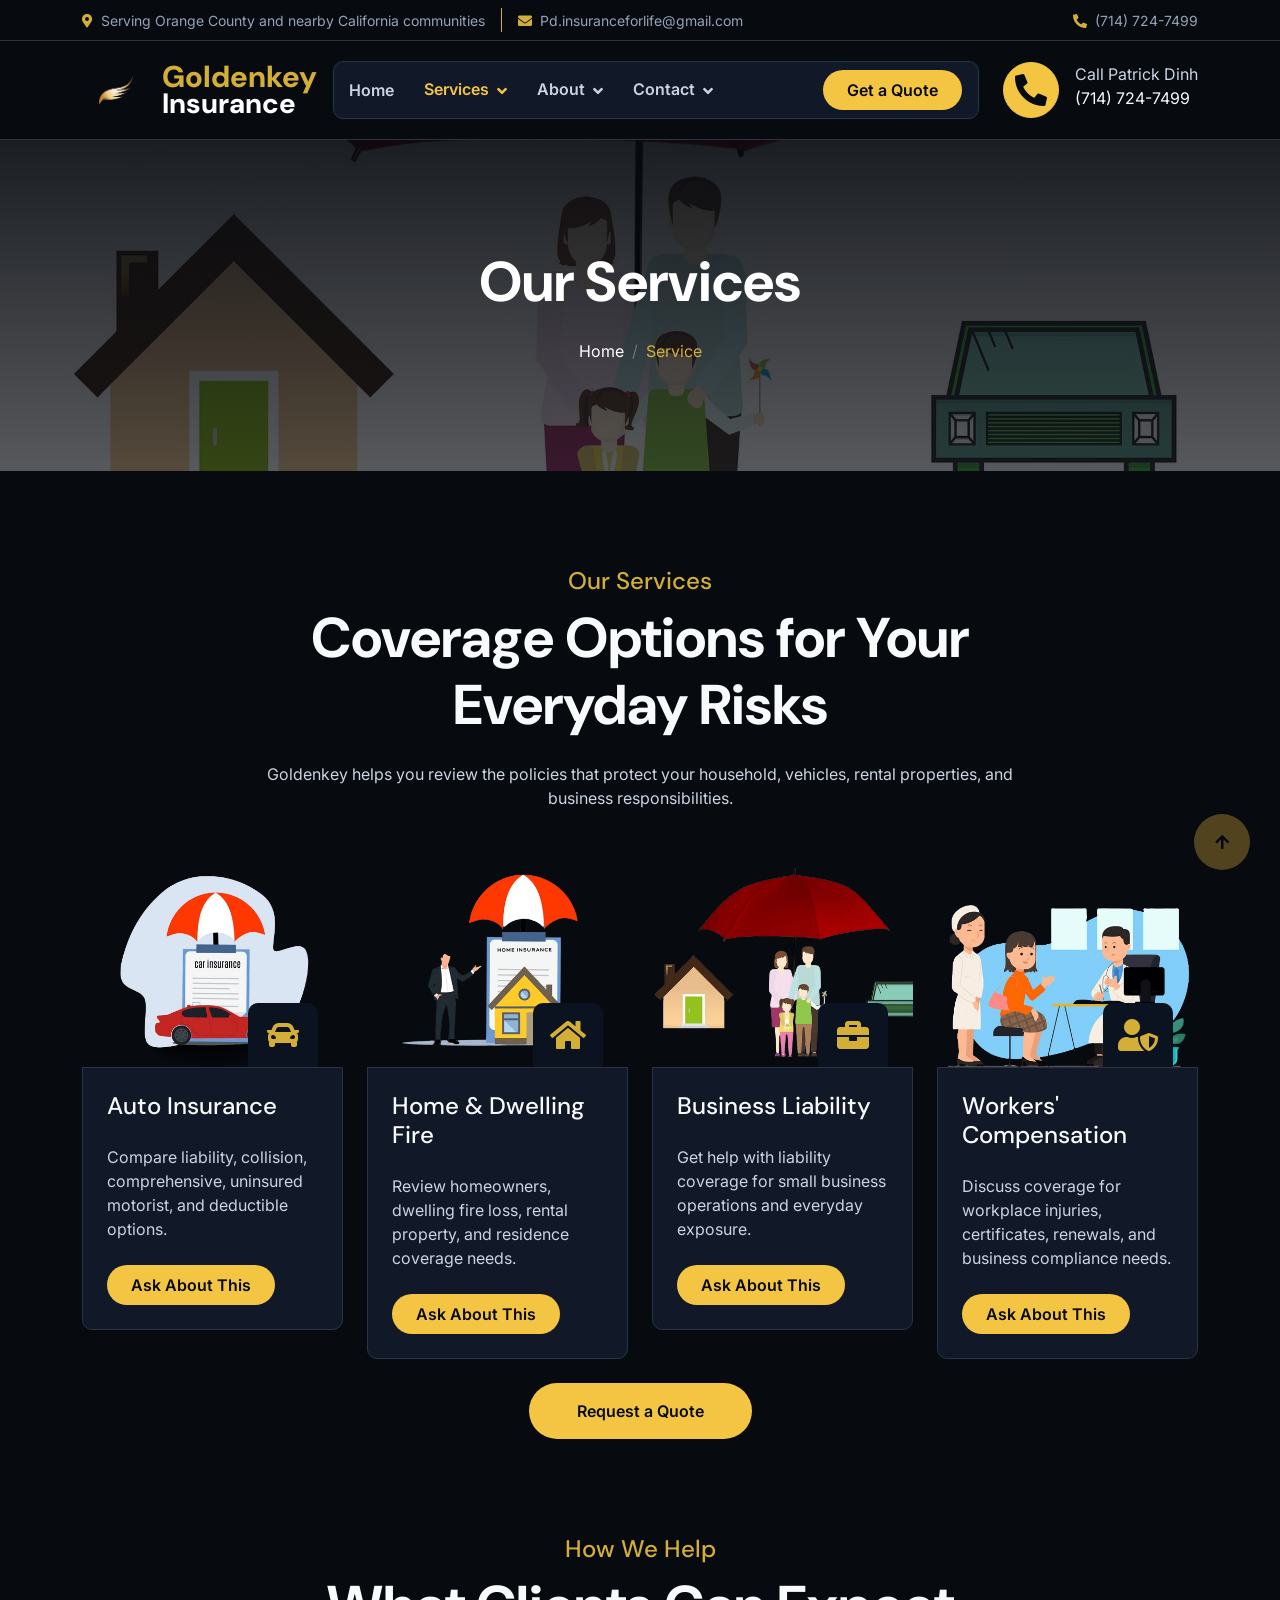
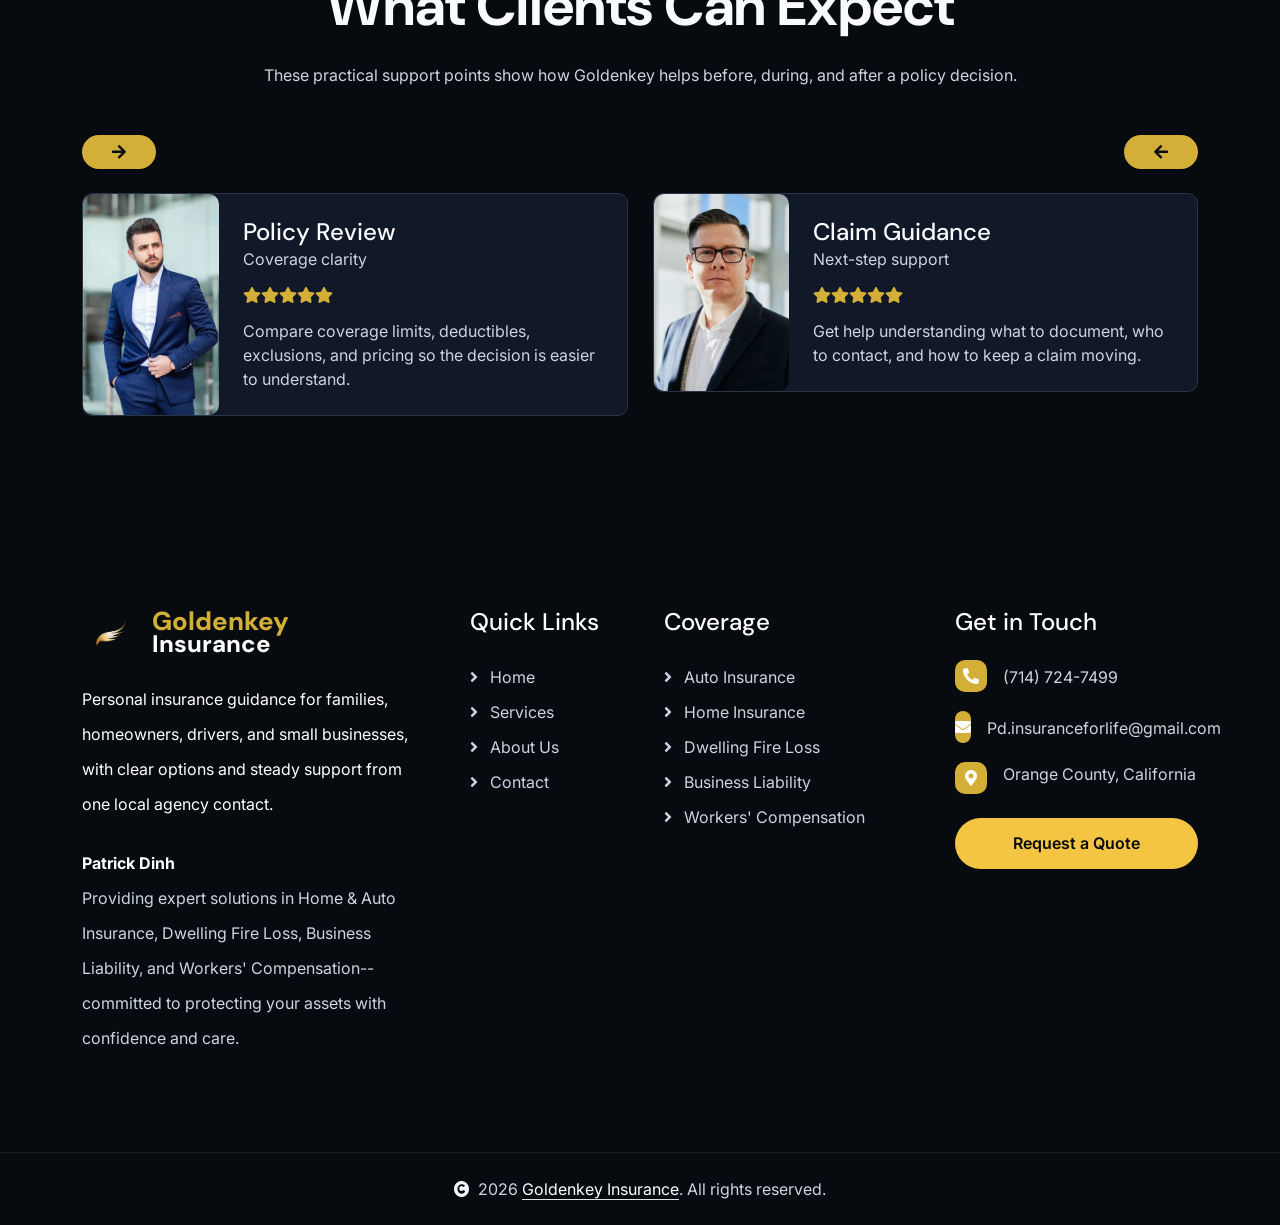
<file: service.html>
<!DOCTYPE html>
<html lang="en">

    <head>
        <meta charset="utf-8">
        <title>Goldenkey Insurance - Services</title>
        <meta content="width=device-width, initial-scale=1.0" name="viewport">
        <meta content="" name="keywords">
        <meta content="" name="description">

        <!-- Google Web Fonts -->
        <link rel="preconnect" href="https://fonts.googleapis.com">
        <link rel="preconnect" href="https://fonts.gstatic.com" crossorigin>
        <link href="https://fonts.googleapis.com/css2?family=DM+Sans:ital,opsz,wght@0,9..40,100..1000;1,9..40,100..1000&family=Inter:slnt,wght@-10..0,100..900&display=swap" rel="stylesheet">

        <!-- Icon Font Stylesheet -->
        <link rel="stylesheet" href="https://use.fontawesome.com/releases/v5.15.4/css/all.css"/>
        <link href="https://cdn.jsdelivr.net/npm/bootstrap-icons@1.4.1/font/bootstrap-icons.css" rel="stylesheet">

        <!-- Libraries Stylesheet -->
        <link rel="stylesheet" href="lib/animate/animate.min.css"/>
        <link href="lib/lightbox/css/lightbox.min.css" rel="stylesheet">
        <link href="lib/owlcarousel/assets/owl.carousel.min.css" rel="stylesheet">


        <!-- Customized Bootstrap Stylesheet -->
        <link href="css/bootstrap.min.css" rel="stylesheet">

        <!-- Template Stylesheet -->
        <link href="css/style.css" rel="stylesheet">
    </head>

    <body>

        <!-- Spinner Start -->
        <div id="spinner" class="show bg-white position-fixed translate-middle w-100 vh-100 top-50 start-50 d-flex align-items-center justify-content-center">
            <div class="spinner-border text-primary" style="width: 3rem; height: 3rem;" role="status">
                <span class="sr-only">Loading...</span>
            </div>
        </div>
        <!-- Spinner End -->
        <!-- Topbar Start -->
        <div class="container-fluid topbar px-0 px-lg-4 bg-light py-2 d-none d-lg-block">
            <div class="container">
                <div class="row gx-0 align-items-center">
                    <div class="col-lg-8 text-center text-lg-start mb-lg-0">
                        <div class="d-flex flex-wrap">
                            <div class="border-end border-primary pe-3">
                                <a href="contact.html" class="text-muted small"><i class="fas fa-map-marker-alt text-primary me-2"></i><span data-site="serviceArea">Serving Orange County and nearby California communities</span></a>
                            </div>
                            <div class="ps-3">
                                <a data-site-href="emailHref" href="mailto:Pd.insuranceforlife@gmail.com" class="text-muted small"><i class="fas fa-envelope text-primary me-2"></i><span data-site="email">Pd.insuranceforlife@gmail.com</span></a>
                            </div>
                        </div>
                    </div>
                    <div class="col-lg-4 text-center text-lg-end">
                        <a data-site-href="phoneHref" href="tel:+17147247499" class="text-muted small"><i class="fa fa-phone-alt text-primary me-2"></i><span data-site="phoneDisplay">(714) 724-7499</span></a>
                    </div>
                </div>
            </div>
        </div>
        <!-- Topbar End -->

        <!-- Navbar & Hero Start -->
        <div class="container-fluid nav-bar px-0 px-lg-4 py-lg-0">
            <div class="container">
                <nav class="navbar navbar-expand-lg navbar-light">
                    <a href="index.html" class="navbar-brand brand-mark p-0" aria-label="Goldenkey Insurance home">
                        <img src="img/GoldenkeyInsurance-logo.png" class="brand-mark__wing" alt="">
                        <span class="brand-mark__text">
                            <span class="brand-mark__primary" data-site="brandPrimary">Goldenkey</span>
                            <span class="brand-mark__secondary" data-site="brandSecondary">Insurance</span>
                        </span>
                    </a>
                    <button class="navbar-toggler" type="button" data-bs-toggle="collapse" data-bs-target="#navbarCollapse" aria-controls="navbarCollapse" aria-expanded="false" aria-label="Toggle navigation">
                        <span class="fa fa-bars"></span>
                    </button>
                    <div class="collapse navbar-collapse" id="navbarCollapse">
                        <div class="navbar-nav mx-0 mx-lg-auto">
                            <a href="index.html" class="nav-item nav-link ">Home</a>
                            <div class="nav-item dropdown mega-dropdown active">
                                <a href="service.html" class="nav-link dropdown-toggle active" data-bs-toggle="dropdown">Services</a>
                                <div class="dropdown-menu mega-menu">
                                    <div class="mega-menu__grid">
                                        <div>
                                            <h6>For Your Vehicle</h6>
                                            <a href="service.html">Auto Insurance</a>
                                            <a href="service.html">Bundle Home & Auto</a>
                                            <a href="service.html">Umbrella Insurance</a>
                                            <a href="service.html">Mechanical Protection</a>
                                            <a href="service.html">Local Insurance</a>
                                        </div>
                                        <div>
                                            <h6>For Your Property</h6>
                                            <a href="service.html">Homeowners Insurance</a>
                                            <a href="service.html">Condo Insurance</a>
                                            <a href="service.html">Renters Insurance</a>
                                            <a href="service.html">Landlord Insurance</a>
                                            <a href="service.html">Optional Residence Coverage</a>
                                        </div>
                                        <div>
                                            <h6>For Your Business</h6>
                                            <a href="service.html">Business Owners Insurance</a>
                                            <a href="service.html">Business Auto Insurance</a>
                                            <a href="service.html">Business Liability</a>
                                            <a href="service.html">Workers' Compensation</a>
                                            <a href="service.html">Dwelling Fire Loss</a>
                                        </div>
                                    </div>
                                    <div class="mega-menu__actions">
                                        <a class="btn btn-primary rounded-pill py-2 px-4" href="contact.html">Get a Quote</a>
                                        <a class="btn btn-dark rounded-pill py-2 px-4" href="service.html">Service Overview</a>
                                    </div>
                                </div>
                            </div>
                            <div class="nav-item dropdown mega-dropdown ">
                                <a href="about.html" class="nav-link dropdown-toggle " data-bs-toggle="dropdown">About</a>
                                <div class="dropdown-menu mega-menu">
                                    <div class="mega-menu__grid">
                                        <div>
                                            <h6>Learn More About Us</h6>
                                            <a href="about.html">About Us</a>
                                            <a href="about.html">Meet Patrick Dinh</a>
                                            <a href="contact.html">Service Areas</a>
                                            <a href="index.html">Customer Reviews</a>
                                        </div>
                                        <div>
                                            <h6>Insurance Tips & More</h6>
                                            <a href="service.html">Auto</a>
                                            <a href="service.html">Home</a>
                                            <a href="service.html">Insurance Cost Savings</a>
                                            <a href="service.html">Insurance Basics 101</a>
                                            <a href="service.html">Pro Tips</a>
                                        </div>
                                        <div>
                                            <h6>Everyday Articles</h6>
                                            <a href="service.html">Life & Family Tips</a>
                                            <a href="service.html">Travel</a>
                                            <a href="service.html">Weather</a>
                                            <a href="service.html">Disaster Preparedness</a>
                                            <a href="service.html">Fire Damage Coverage</a>
                                        </div>
                                    </div>
                                    <div class="mega-menu__actions">
                                        <a class="btn btn-primary rounded-pill py-2 px-4" href="about.html">Company Overview</a>
                                        <a class="btn btn-dark rounded-pill py-2 px-4" href="contact.html">Request Policy Review</a>
                                    </div>
                                </div>
                            </div>
                            <div class="nav-item dropdown mega-dropdown ">
                                <a href="contact.html" class="nav-link dropdown-toggle " data-bs-toggle="dropdown">Contact</a>
                                <div class="dropdown-menu mega-menu">
                                    <div class="mega-menu__grid">
                                        <div>
                                            <h6>Customer Claims</h6>
                                            <a href="contact.html">Claims Overview</a>
                                            <a href="contact.html">Auto Claims</a>
                                            <a href="contact.html">Roadside Assistance</a>
                                            <a href="contact.html">Residence Claims</a>
                                            <a href="contact.html">Mechanical Protection Claims</a>
                                        </div>
                                        <div>
                                            <h6>Your Claim</h6>
                                            <a href="contact.html">File a Claim</a>
                                            <a href="contact.html">Find your Claims Rep</a>
                                            <a href="contact.html">Find a Repair Shop</a>
                                            <a href="contact.html">Track an Existing Repair</a>
                                            <a href="contact.html">Contact Your Agent</a>
                                        </div>
                                        <div>
                                            <h6>Get in Touch</h6>
                                            <a data-site-href="phoneHref" href="tel:+17147247499">Call Goldenkey</a>
                                            <a data-site-href="emailHref" href="mailto:Pd.insuranceforlife@gmail.com">Email Us</a>
                                            <a href="contact.html">Request a Quote</a>
                                            <a href="contact.html">Send a Message</a>
                                            <a href="contact.html">Office by Appointment</a>
                                        </div>
                                    </div>
                                    <div class="mega-menu__actions">
                                        <a class="btn btn-primary rounded-pill py-2 px-4" href="contact.html">Send Message</a>
                                        <a class="btn btn-dark rounded-pill py-2 px-4" data-site-href="phoneHref" href="tel:+17147247499">Call Now</a>
                                    </div>
                                </div>
                            </div>
                            <div class="nav-btn px-3">
                                <a href="contact.html" class="btn btn-primary rounded-pill py-2 px-4 ms-lg-3 flex-shrink-0">Get a Quote</a>
                            </div>
                        </div>
                    </div>
                    <div class="d-none d-xl-flex flex-shrink-0 ps-4">
                        <a data-site-href="phoneHref" href="tel:+17147247499" class="btn btn-light btn-lg-square rounded-circle position-relative wow tada" data-wow-delay=".9s" aria-label="Call Goldenkey Insurance">
                            <i class="fa fa-phone-alt fa-2x"></i>
                            <div class="position-absolute" style="top: 7px; right: 12px;">
                                <span><i class="fa fa-comment-dots text-secondary"></i></span>
                            </div>
                        </a>
                        <div class="d-flex flex-column ms-3">
                            <span>Call <span data-site="agencyName">Patrick Dinh</span></span>
                            <a data-site-href="phoneHref" href="tel:+17147247499"><span class="text-dark" data-site="phoneDisplay">(714) 724-7499</span></a>
                        </div>
                    </div>
                </nav>
            </div>
        </div>
        <!-- Navbar & Hero End -->

        <!-- Modal Search Start -->
        <div class="modal fade" id="searchModal" tabindex="-1" aria-labelledby="exampleModalLabel" aria-hidden="true">
            <div class="modal-dialog modal-fullscreen">
                <div class="modal-content rounded-0">
                    <div class="modal-header">
                        <h5 class="modal-title" id="exampleModalLabel">Search by keyword</h5>
                        <button type="button" class="btn-close" data-bs-dismiss="modal" aria-label="Close"></button>
                    </div>
                    <div class="modal-body d-flex align-items-center bg-primary">
                        <div class="input-group w-75 mx-auto d-flex">
                            <input type="search" class="form-control p-3" placeholder="keywords" aria-describedby="search-icon-1">
                            <span id="search-icon-1" class="btn bg-light border nput-group-text p-3"><i class="fa fa-search"></i></span>
                        </div>
                    </div>
                </div>
            </div>
        </div>
        <!-- Modal Search End -->


        <!-- Header Start -->
        <div class="container-fluid bg-breadcrumb">
            <div class="container text-center py-5" style="max-width: 900px;">
                <h4 class="text-white display-4 mb-4 wow fadeInDown" data-wow-delay="0.1s">Our Services</h4>
                <ol class="breadcrumb d-flex justify-content-center mb-0 wow fadeInDown" data-wow-delay="0.3s">
                    <li class="breadcrumb-item"><a href="index.html">Home</a></li>
                    <li class="breadcrumb-item active text-primary">Service</li>
                </ol>    
            </div>
        </div>
        <!-- Header End -->
        <!-- Service Start -->
        <div class="container-fluid service py-5">
            <div class="container py-5">
                <div class="text-center mx-auto pb-5 wow fadeInUp" data-wow-delay="0.2s" style="max-width: 800px;">
                    <h4 class="text-primary">Our Services</h4>
                    <h1 class="display-4 mb-4">Coverage Options for Your Everyday Risks</h1>
                    <p class="mb-0">Goldenkey helps you review the policies that protect your household, vehicles, rental properties, and business responsibilities.
                    </p>
                </div>
                <div class="row g-4 justify-content-center">
                    <div class="col-md-6 col-lg-6 col-xl-3 wow fadeInUp" data-wow-delay="0.2s">
                        <div class="service-item">
                            <div class="service-img">
                                <img src="img/service-1.png" class="img-fluid rounded-top w-100" alt="Auto insurance">
                                <div class="service-icon p-3">
                                    <i class="fa fa-car fa-2x"></i>
                                </div>
                            </div>
                            <div class="service-content p-4">
                                <div class="service-content-inner">
                                    <a href="contact.html" class="d-inline-block h4 mb-4">Auto Insurance</a>
                                    <p class="mb-4">Compare liability, collision, comprehensive, uninsured motorist, and deductible options.</p>
                                    <a class="btn btn-primary rounded-pill py-2 px-4" href="contact.html">Ask About This</a>
                                </div>
                            </div>
                        </div>
                    </div>
                    <div class="col-md-6 col-lg-6 col-xl-3 wow fadeInUp" data-wow-delay="0.4s">
                        <div class="service-item">
                            <div class="service-img">
                                <img src="img/service-2.png" class="img-fluid rounded-top w-100" alt="Home insurance">
                                <div class="service-icon p-3">
                                    <i class="fa fa-home fa-2x"></i>
                                </div>
                            </div>
                            <div class="service-content p-4">
                                <div class="service-content-inner">
                                    <a href="contact.html" class="d-inline-block h4 mb-4">Home & Dwelling Fire</a>
                                    <p class="mb-4">Review homeowners, dwelling fire loss, rental property, and residence coverage needs.</p>
                                    <a class="btn btn-primary rounded-pill py-2 px-4" href="contact.html">Ask About This</a>
                                </div>
                            </div>
                        </div>
                    </div>
                    <div class="col-md-6 col-lg-6 col-xl-3 wow fadeInUp" data-wow-delay="0.6s">
                        <div class="service-item">
                            <div class="service-img">
                                <img src="img/service-3.png" class="img-fluid rounded-top w-100" alt="Business liability insurance">
                                <div class="service-icon p-3">
                                    <i class="fa fa-briefcase fa-2x"></i>
                                </div>
                            </div>
                            <div class="service-content p-4">
                                <div class="service-content-inner">
                                    <a href="contact.html" class="d-inline-block h4 mb-4">Business Liability</a>
                                    <p class="mb-4">Get help with liability coverage for small business operations and everyday exposure.</p>
                                    <a class="btn btn-primary rounded-pill py-2 px-4" href="contact.html">Ask About This</a>
                                </div>
                            </div>
                        </div>
                    </div>
                    <div class="col-md-6 col-lg-6 col-xl-3 wow fadeInUp" data-wow-delay="0.8s">
                        <div class="service-item">
                            <div class="service-img">
                                <img src="img/service-4.png" class="img-fluid rounded-top w-100" alt="Workers compensation insurance">
                                <div class="service-icon p-3">
                                    <i class="fa fa-user-shield fa-2x"></i>
                                </div>
                            </div>
                            <div class="service-content p-4">
                                <div class="service-content-inner">
                                    <a href="contact.html" class="d-inline-block h4 mb-4">Workers' Compensation</a>
                                    <p class="mb-4">Discuss coverage for workplace injuries, certificates, renewals, and business compliance needs.</p>
                                    <a class="btn btn-primary rounded-pill py-2 px-4" href="contact.html">Ask About This</a>
                                </div>
                            </div>
                        </div>
                    </div>
                    <div class="col-12 text-center wow fadeInUp" data-wow-delay="0.2s">
                        <a class="btn btn-primary rounded-pill py-3 px-5" href="contact.html">Request a Quote</a>
                    </div>
                </div>
            </div>
        </div>
        <!-- Service End -->
        <!-- Testimonial Start -->
        <div class="container-fluid testimonial pb-5">
            <div class="container pb-5">
                <div class="text-center mx-auto pb-5 wow fadeInUp" data-wow-delay="0.2s" style="max-width: 800px;">
                    <h4 class="text-primary">How We Help</h4>
                    <h1 class="display-4 mb-4">What Clients Can Expect</h1>
                    <p class="mb-0">These practical support points show how Goldenkey helps before, during, and after a policy decision.
                    </p>
                </div>
                <div class="owl-carousel testimonial-carousel wow fadeInUp" data-wow-delay="0.2s">
                    <div class="testimonial-item bg-light rounded">
                        <div class="row g-0">
                            <div class="col-4 col-lg-4 col-xl-3">
                                <div class="h-100">
                                    <img src="img/testimonial-1.jpg" class="img-fluid h-100 rounded" style="object-fit: cover;" alt="Policy review">
                                </div>
                            </div>
                            <div class="col-8 col-lg-8 col-xl-9">
                                <div class="d-flex flex-column my-auto text-start p-4">
                                    <h4 class="text-dark mb-0">Policy Review</h4>
                                    <p class="mb-3">Coverage clarity</p>
                                    <div class="d-flex text-primary mb-3">
                                        <i class="fas fa-star"></i><i class="fas fa-star"></i><i class="fas fa-star"></i><i class="fas fa-star"></i><i class="fas fa-star"></i>
                                    </div>
                                    <p class="mb-0">Compare coverage limits, deductibles, exclusions, and pricing so the decision is easier to understand.
                                    </p>
                                </div>
                            </div>
                        </div>
                    </div>
                    <div class="testimonial-item bg-light rounded">
                        <div class="row g-0">
                            <div class="col-4 col-lg-4 col-xl-3">
                                <div class="h-100">
                                    <img src="img/testimonial-2.jpg" class="img-fluid h-100 rounded" style="object-fit: cover;" alt="Claim guidance">
                                </div>
                            </div>
                            <div class="col-8 col-lg-8 col-xl-9">
                                <div class="d-flex flex-column my-auto text-start p-4">
                                    <h4 class="text-dark mb-0">Claim Guidance</h4>
                                    <p class="mb-3">Next-step support</p>
                                    <div class="d-flex text-primary mb-3">
                                        <i class="fas fa-star"></i><i class="fas fa-star"></i><i class="fas fa-star"></i><i class="fas fa-star"></i><i class="fas fa-star"></i>
                                    </div>
                                    <p class="mb-0">Get help understanding what to document, who to contact, and how to keep a claim moving.
                                    </p>
                                </div>
                            </div>
                        </div>
                    </div>
                    <div class="testimonial-item bg-light rounded">
                        <div class="row g-0">
                            <div class="col-4 col-lg-4 col-xl-3">
                                <div class="h-100">
                                    <img src="img/testimonial-3.jpg" class="img-fluid h-100 rounded" style="object-fit: cover;" alt="Business coverage support">
                                </div>
                            </div>
                            <div class="col-8 col-lg-8 col-xl-9">
                                <div class="d-flex flex-column my-auto text-start p-4">
                                    <h4 class="text-dark mb-0">Business Support</h4>
                                    <p class="mb-3">Practical protection</p>
                                    <div class="d-flex text-primary mb-3">
                                        <i class="fas fa-star"></i><i class="fas fa-star"></i><i class="fas fa-star"></i><i class="fas fa-star"></i><i class="fas fa-star"></i>
                                    </div>
                                    <p class="mb-0">Review liability and workers' compensation needs as your business changes, hires, or renews coverage.
                                    </p>
                                </div>
                            </div>
                        </div>
                    </div>
                </div>
            </div>
        </div>
        <!-- Testimonial End -->
        <!-- Footer Start -->
        <div class="container-fluid footer py-5 wow fadeIn" data-wow-delay="0.2s">
            <div class="container py-5">
                <div class="row g-5">
                    <div class="col-lg-4">
                        <div class="footer-item">
                            <a href="index.html" class="footer-brand brand-mark p-0 mb-4" aria-label="Goldenkey Insurance home">
                                <img src="img/GoldenkeyInsurance-logo.png" class="brand-mark__wing" alt="">
                                <span class="brand-mark__text">
                                    <span class="brand-mark__primary" data-site="brandPrimary">Goldenkey</span>
                                    <span class="brand-mark__secondary" data-site="brandSecondary">Insurance</span>
                                </span>
                            </a>
                            <p class="text-white mb-4" data-site="footerSummary">Personal insurance guidance for families, homeowners, drivers, and small businesses, with clear options and steady support from one local agency contact.</p>
                            <p class="text-white mb-0"><strong data-site="agencyName">Patrick Dinh</strong></p>
                            <p class="mb-0" data-site="motto">Providing expert solutions in Home & Auto Insurance, Dwelling Fire Loss, Business Liability, and Workers' Compensation--committed to protecting your assets with confidence and care.</p>
                        </div>
                    </div>
                    <div class="col-sm-6 col-lg-2">
                        <div class="footer-item">
                            <h4 class="text-white mb-4">Quick Links</h4>
                            <a href="index.html"><i class="fas fa-angle-right me-2"></i> Home</a>
                            <a href="service.html"><i class="fas fa-angle-right me-2"></i> Services</a>
                            <a href="about.html"><i class="fas fa-angle-right me-2"></i> About Us</a>
                            <a href="contact.html"><i class="fas fa-angle-right me-2"></i> Contact</a>
                        </div>
                    </div>
                    <div class="col-sm-6 col-lg-3">
                        <div class="footer-item">
                            <h4 class="text-white mb-4">Coverage</h4>
                            <a href="service.html"><i class="fas fa-angle-right me-2"></i> Auto Insurance</a>
                            <a href="service.html"><i class="fas fa-angle-right me-2"></i> Home Insurance</a>
                            <a href="service.html"><i class="fas fa-angle-right me-2"></i> Dwelling Fire Loss</a>
                            <a href="service.html"><i class="fas fa-angle-right me-2"></i> Business Liability</a>
                            <a href="service.html"><i class="fas fa-angle-right me-2"></i> Workers' Compensation</a>
                        </div>
                    </div>
                    <div class="col-lg-3">
                        <div class="footer-item">
                            <h4 class="text-white mb-4">Get in Touch</h4>
                            <div class="d-flex mb-3">
                                <div class="btn-square bg-primary text-white rounded me-3"><i class="fa fa-phone-alt"></i></div>
                                <a data-site-href="phoneHref" href="tel:+17147247499"><span data-site="phoneDisplay">(714) 724-7499</span></a>
                            </div>
                            <div class="d-flex mb-3">
                                <div class="btn-square bg-primary text-white rounded me-3"><i class="fas fa-envelope"></i></div>
                                <a data-site-href="emailHref" href="mailto:Pd.insuranceforlife@gmail.com"><span data-site="email">Pd.insuranceforlife@gmail.com</span></a>
                            </div>
                            <div class="d-flex mb-4">
                                <div class="btn-square bg-primary text-white rounded me-3"><i class="fas fa-map-marker-alt"></i></div>
                                <span data-site="address">Orange County, California</span>
                            </div>
                            <a class="btn btn-primary rounded-pill py-2 px-4" href="contact.html">Request a Quote</a>
                        </div>
                    </div>
                </div>
            </div>
        </div>
        <!-- Footer End -->
        
        <!-- Copyright Start -->
        <div class="container-fluid copyright py-4">
            <div class="container">
                <div class="row g-4 align-items-center">
                    <div class="col-12 text-center text-body">
                        <span><i class="fas fa-copyright text-light me-2"></i><span data-site="currentYear">2026</span> <a href="index.html" class="border-bottom text-white" data-site="brandName">Goldenkey Insurance</a>. All rights reserved.</span>
                    </div>
                </div>
            </div>
        </div>
        <!-- Copyright End -->


        <!-- Back to Top -->
        <a href="#" class="btn btn-primary btn-lg-square rounded-circle back-to-top"><i class="fa fa-arrow-up"></i></a>   

        
        <!-- JavaScript Libraries -->
        <script src="https://ajax.googleapis.com/ajax/libs/jquery/3.6.4/jquery.min.js"></script>
        <script src="https://cdn.jsdelivr.net/npm/bootstrap@5.0.0/dist/js/bootstrap.bundle.min.js"></script>
        <script src="lib/wow/wow.min.js"></script>
        <script src="lib/easing/easing.min.js"></script>
        <script src="lib/waypoints/waypoints.min.js"></script>
        <script src="lib/counterup/counterup.min.js"></script>
        <script src="lib/lightbox/js/lightbox.min.js"></script>
        <script src="lib/owlcarousel/owl.carousel.min.js"></script>
        <!-- Template Javascript -->
        <script src="js/site-config.js"></script>
        <script src="js/site-content.js"></script>
        <script src="js/main.js"></script>
    </body>

</html>
</file>
<file: css/style.css>
/*** Spinner Start ***/
#spinner {
    opacity: 0;
    visibility: hidden;
    transition: opacity .5s ease-out, visibility 0s linear .5s;
    z-index: 99999;
}

#spinner.show {
    transition: opacity .5s ease-out, visibility 0s linear 0s;
    visibility: visible;
    opacity: 1;
}
/*** Spinner End ***/

.back-to-top {
    position: fixed;
    right: 30px;
    bottom: 30px;
    transition: 0.5s;
    z-index: 99;
}


/*** Button Start ***/
.btn {
    font-weight: 600;
    transition: .5s;
}

.btn-square {
    width: 32px;
    height: 32px;
}

.btn-sm-square {
    width: 34px;
    height: 34px;
}

.btn-md-square {
    width: 44px;
    height: 44px;
}

.btn-lg-square {
    width: 56px;
    height: 56px;
}

.btn-xl-square {
    width: 66px;
    height: 66px;
}

.btn-square,
.btn-sm-square,
.btn-md-square,
.btn-lg-square,
.btn-xl-square {
    padding: 0;
    display: flex;
    align-items: center;
    justify-content: center;
    font-weight: normal;
}

.btn.btn-primary {
    color: var(--bs-white);
    border: none;
}

.btn.btn-primary:hover {
    background: var(--bs-dark);
    color: var(--bs-white);
}

.btn.btn-light {
    color: var(--bs-primary);
    border: none;
}

.btn.btn-light:hover {
    color: var(--bs-white);
    background: var(--bs-dark);
}

.btn.btn-dark {
    color: var(--bs-white);
    border: none;
}

.btn.btn-dark:hover {
    color: var(--bs-primary);
    background: var(--bs-light);
}


/*** Topbar Start ***/ 
.topbar .dropdown-toggle::after {
    border: none;
    content: "\f107";
    font-family: "Font Awesome 5 Free";
    font-weight: 600;
    vertical-align: middle;
    margin-left: 8px;
    color: var(--bs-primary);
}

.topbar .dropdown .dropdown-menu a:hover {
    background: var(--bs-primary);
    color: var(--bs-white);
}

.topbar .dropdown .dropdown-menu {
    transform: rotateX(0deg);
    visibility: visible;
    background: var(--bs-light);
    padding-top: 10px;
    border: 0;
    transition: .5s;
    opacity: 1;
}
/*** Topbar End ***/


/*** Navbar Start ***/
.nav-bar {
    background: var(--bs-white);
    transition: 1s;
}

.navbar-light .navbar-brand img {
    max-height: 60px;
    transition: .5s;
}

.nav-bar .navbar-light .navbar-brand img {
    max-height: 50px;
}

.navbar .navbar-nav .nav-item .nav-link {
    padding: 0;
}

.navbar .navbar-nav .nav-item {
    display: flex;
    align-items: center;
    padding: 15px;
}

.navbar-light .navbar-nav .nav-item:hover,
.navbar-light .navbar-nav .nav-item.active,
.navbar-light .navbar-nav .nav-item:hover .nav-link,
.navbar-light .navbar-nav .nav-item.active .nav-link {
    color: var(--bs-primary);
}

@media (max-width: 991px) {
    .navbar {
        padding: 20px 0;
    }

    .navbar .navbar-nav .nav-link {
        padding: 0;
    }

    .navbar .navbar-nav .nav-item {
        display: flex;
        padding: 20px;
        flex-direction: column;
        justify-content: start;
        align-items: start;
    }

    .navbar .navbar-nav .nav-btn {
        display: flex;
        justify-content: start;
    }

    .navbar .navbar-nav {
        width: 100%;
        display: flex;
        margin-top: 20px;
        padding-bottom: 20px;
        background: var(--bs-light);
        border-radius: 10px;
    }

    .navbar.navbar-expand-lg .navbar-toggler {
        padding: 8px 15px;
        border: 1px solid var(--bs-primary);
        color: var(--bs-primary);
    }
}

.navbar .dropdown-toggle::after {
    border: none;
    content: "\f107";
    font-family: "Font Awesome 5 Free";
    font-weight: 600;
    vertical-align: middle;
    margin-left: 8px;
}

.dropdown .dropdown-menu .dropdown-item:hover {
    background: var(--bs-primary);
    color: var(--bs-white);
}

@media (min-width: 992px) {
    .navbar {
        padding: 20px 0;
    }

    .navbar .nav-btn {
        display: flex;
        align-items: center;
        justify-content: end;
    }

    .navbar .navbar-nav {
        width: 100%;
        display: flex;
        justify-content: center;
        align-items: center;
        background: var(--bs-light);
        border-radius: 10px;
    }

    .navbar .navbar-nav .nav-btn {
        width: auto;
        display: flex;
        margin-left: auto;
    }

    .navbar .nav-item .dropdown-menu {
        display: block;
        visibility: hidden;
        top: 100%;
        transform: rotateX(-75deg);
        transform-origin: 0% 0%;
        border: 0;
        border-radius: 10px;
        transition: .5s;
        opacity: 0;
    }

    .navbar .nav-item:hover .dropdown-menu {
        transform: rotateX(0deg);
        visibility: visible;
        margin-top: 20px;
        background: var(--bs-light);
        transition: .5s;
        opacity: 1;
    }
}
/*** Navbar End ***/


/*** Carousel Hero Header Start ***/
.header-carousel .header-carousel-item {
    height: 700px;
}

.header-carousel .owl-nav .owl-prev,
.header-carousel .owl-nav .owl-next {
    position: absolute;
    width: 60px;
    height: 60px;
    border-radius: 60px;
    background: var(--bs-light);
    color: var(--bs-primary);
    font-size: 26px;
    display: flex;
    align-items: center;
    justify-content: center;
    transition: 0.5s;
}

.header-carousel .owl-nav .owl-prev {
    bottom: 30px;
    left: 50%;
    transform: translateX(-50%);
    margin-left: 30px;
}
.header-carousel .owl-nav .owl-next {
    bottom: 30px;
    right: 50%;
    transform: translateX(-50%);
    margin-right: 30px;
}

.header-carousel .owl-nav .owl-prev:hover,
.header-carousel .owl-nav .owl-next:hover {
    box-shadow: inset 0 0 100px 0 var(--bs-secondary);
    color: var(--bs-white);
}

.header-carousel .header-carousel-item .carousel-caption {
    position: absolute;
    width: 100%;
    height: 100%;
    left: 0;
    bottom: 0;
    background: rgba(0, 0, 0, .2);
    display: flex;
    align-items: center;
}

@media (max-width: 991px) {
    .header-carousel .header-carousel-item .carousel-caption {
        padding-top: 45px;
    }

    .header-carousel .header-carousel-item {
        height: 1300px;
    }
}

@media (max-width: 767px) {
    .header-carousel .header-carousel-item {
        height: 950px;
    }

    .header-carousel .owl-nav .owl-prev {
        bottom: -30px;
        left: 50%;
        transform: translateX(-50%);
        margin-left: -45px;
    }

    .header-carousel .owl-nav .owl-next {
        bottom: -30px;
        left: 50%;
        transform: translateX(-50%);
        margin-left: 45px;
    }
}
/*** Carousel Hero Header End ***/


/*** Single Page Hero Header Start ***/
.bg-breadcrumb {
    position: relative;
    overflow: hidden;
    background: linear-gradient(rgba(7, 10, 15, 0.92), rgba(7, 10, 15, 0.68)), url(../img/bg-breadcrumb.jpg);
    background-position: center center;
    background-repeat: no-repeat;
    background-size: cover;
    padding: 60px 0 60px 0;
    transition: 0.5s;
}

.bg-breadcrumb .breadcrumb {
    position: relative;
}

.bg-breadcrumb .breadcrumb .breadcrumb-item a {
    color: var(--bs-white);
}
/*** Single Page Hero Header End ***/


/*** Feature Start ***/
.feature .feature-item {
    border-radius: 10px;
    background: var(--bs-white);
    transition: 0.5s;
}

.feature .feature-item:hover {
    background: var(--bs-primary);
}

.feature .feature-item .feature-icon {
    position: relative;
    width: 100px;
    display: inline-flex;
    align-items: center;
    justify-content: center;
    border-bottom-left-radius: 10px;
    border-bottom-right-radius: 10px;
    background: var(--bs-light);
}

.feature .feature-item:hover .feature-icon i {
    z-index: 9;
}

.feature .feature-item .feature-icon::after {
    content: "";
    position: absolute;
    width: 100%;
    height: 0;
    top: 0;
    left: 0;
    border-bottom-left-radius: 10px;
    border-bottom-right-radius: 10px;
    background: var(--bs-dark);
    transition: 0.5s;
    z-index: 1;
}

.feature .feature-item:hover .feature-icon::after {
    height: 100%;
}

.feature .feature-item .feature-icon {
    color: var(--bs-primary);
}

.feature .feature-item .feature-icon,
.feature .feature-item h4,
.feature .feature-item p {
    transition: 0.5s;
}

.feature .feature-item:hover .feature-icon {
    color: var(--bs-white);
}
.feature .feature-item:hover h4,
.feature .feature-item:hover p {
    color: var(--bs-white);
}

.feature .feature-item:hover a.btn {
    background: var(--bs-white);
    color: var(--bs-primary);
}

.feature .feature-item:hover a.btn:hover {
    background: var(--bs-dark);
    color: var(--bs-white);
}
/*** Feature End ***/


/*** Service Start ***/
.service .service-item {
    border-radius: 10px;
}
.service .service-item .service-img {
    position: relative;
    overflow: hidden;
    border-top-left-radius: 10px;
    border-top-right-radius: 10px;
}

.service .service-item .service-img img {
    transition: 0.5s;
}

.service .service-item:hover .service-img img {
    transform: scale(1.1);
}

.service .service-item .service-img::after {
    content: "";
    position: absolute;
    width: 100%;
    height: 0;
    top: 0;
    left: 0;
    border-top-left-radius: 10px;
    border-top-right-radius: 10px;
    background: rgba(212, 175, 55, .22);
    transition: 0.5s;
    z-index: 1;
}

.service .service-item:hover .service-img::after {
    height: 100%;
}

.service .service-item .service-img .service-icon {
    position: absolute;
    width: 70px;
    bottom: 0;
    right: 25px;
    border-top-left-radius: 10px;
    border-top-right-radius: 10px;
    background: var(--bs-light);
    display: flex;
    align-items: center;
    justify-content: center;
    transition: 0.5s;
    z-index: 9;
}

.service .service-item .service-img .service-icon i {
    color: var(--bs-primary);
    transition: 0.5s;
}

.service .service-item:hover .service-img .service-icon i {
    transform: rotateX(360deg);
    color: var(--bs-white);
}

.service .service-item:hover .service-img .service-icon {
    bottom: 0;
    color: var(--bs-white);
    background: var(--bs-primary);
}

.service .service-content {
    position: relative;
    border-bottom-left-radius: 10px;
    border-bottom-right-radius: 10px;
    background: var(--bs-light);
}

.service .service-item .service-content .service-content-inner {
    position: relative;
    z-index: 9;
}

.service .service-item .service-content .service-content-inner .h4,
.service .service-item .service-content .service-content-inner p {
    transition: 0.5s;
}

.service .service-item:hover .service-content .service-content-inner .h4,
.service .service-item:hover .service-content .service-content-inner p {
    color: var(--bs-white);
}

.service .service-item:hover .service-content .service-content-inner .btn.btn-primary {
    color: var(--bs-primary);
    background: var(--bs-white);
}

.service .service-item:hover .service-content .service-content-inner .btn.btn-primary:hover {
    color: var(--bs-white);
    background: var(--bs-dark);
}

.service .service-item:hover .service-content .service-content-inner .h4:hover {
    color: var(--bs-dark);
}

.service .service-item .service-content::after {
    content: "";
    position: absolute;
    width: 100%;
    height: 0;
    bottom: 0;
    left: 0;
    border-bottom-left-radius: 10px;
    border-bottom-right-radius: 10px;
    background: var(--bs-primary);
    transition: 0.5s;
    z-index: 1;
}

.service .service-item:hover .service-content::after {
    height: 100%;
}
/*** Service End ***/


/*** FAQs Start ***/
.faq-section .accordion .accordion-item .accordion-header .accordion-button {
    color: var(--bs-white);
    background: rgba(212, 175, 55, .88);
    font-size: 18px;
}

.faq-section .accordion .accordion-item .accordion-header .accordion-button.collapsed {
    color: var(--bs-primary);
    background: var(--bs-light);
}
/*** FAQs End ***/


/*** Team Start ***/
.team .team-item .team-img {
    position: relative;
    overflow: hidden;
    border-top-left-radius: 10px;
    border-top-right-radius: 10px;
} 

.team .team-item .team-img img {
    transition: 0.5s;
}

.team .team-item:hover .team-img img {
    transform: scale(1.1);
}

.team .team-item .team-img::after {
    content: "";
    position: absolute;
    width: 100%;
    height: 0;
    top: 0;
    left: 0;
    border-top-left-radius: 10px;
    border-top-right-radius: 10px;
    transition: 0.5s;
}

.team .team-item:hover .team-img::after {
    height: 100%;
    background: rgba(255, 255, 255, 0.3);
}

.team .team-item .team-img .team-icon {
    position: absolute;
    bottom: 20px;
    right: 20px;
    margin-bottom: -100%;
    transition: 0.5s;
    z-index: 9;
}

.team .team-item:hover .team-img .team-icon {
    margin-bottom: 0;
}

.team .team-item .team-title {
    color: var(--bs-white);
    background: var(--bs-primary);
    border-bottom-left-radius: 10px;
    border-bottom-right-radius: 10px;
    transition: 0.5s;
}

.team .team-item .team-title h4 {
    color: var(--bs-white);
}

.team .team-item:hover .team-title {
    background: var(--bs-dark);
}
/*** Team End ***/


/*** Testimonial Start ***/
.testimonial-carousel .owl-stage-outer {
    margin-top: 58px;
    margin-right: -1px;
}

.testimonial .owl-nav .owl-prev {
    position: absolute;
    top: -58px;
    left: 0;
    background: var(--bs-primary);
    color: var(--bs-white);
    padding: 5px 30px;
    border-radius: 30px;
    transition: 0.5s;
}

.testimonial .owl-nav .owl-prev:hover {
    background: var(--bs-dark);
    color: var(--bs-white);
}

.testimonial .owl-nav .owl-next {
    position: absolute;
    top: -58px;
    right: 0;
    background: var(--bs-primary);
    color: var(--bs-white);
    padding: 5px 30px;
    border-radius: 30px;
    transition: 0.5s;
}

.testimonial .owl-nav .owl-next:hover {
    background: var(--bs-dark);
    color: var(--bs-white);
}
/*** Testimonial End ***/


/*** Contact Start ***/
.contact .contact-img {
    position: relative;
}

.contact .contact-img::after {
    content: "";
    position: absolute;
    width: 100%;
    height: 100%;
    top: 0;
    left: 0;
    border-radius: 30% 70% 70% 30% / 30% 30% 70% 70%;
    background: rgba(255, 255, 255, 0.9);
    z-index: 1;
    animation-name: image-efects;
    animation-duration: 10s;
    animation-delay: 1s;
    animation-iteration-count: infinite;
    animation-direction: alternate;
    transition: 0.5s
}

@keyframes image-efects {
    0%  {border-radius: 30% 70% 70% 30% / 30% 30% 70% 70%;}

    25% {border-radius: 35% 65% 27% 73% / 71% 25% 75% 29%;}

    50% {border-radius: 41% 59% 45% 55% / 32% 21% 79% 68%;}

    75% {border-radius: 69% 31% 39% 61% / 70% 83% 17% 30%;}

    100% {border-radius: 30% 70% 70% 30% / 30% 30% 70% 70%;}
}

.contact .contact-img .contact-img-inner {
    position: relative;
    z-index: 9;
}
/*** Contact End ***/


/*** Footer Start ***/
.footer {
    background: var(--bs-dark);
}

.footer .footer-item {
    display: flex;
    flex-direction: column;
}

.footer .footer-item a {
    line-height: 35px;
    color: var(--bs-body);
    transition: 0.5s;
}

.footer .footer-item p {
    line-height: 35px;
}

.footer .footer-item a:hover {
    color: var(--bs-primary);
}

.footer .footer-item .footer-btn a,
.footer .footer-item .footer-btn a i {
    transition: 0.5s;
}

.footer .footer-item .footer-btn a:hover {
    background: var(--bs-white);
}

.footer .footer-item .footer-btn a:hover i {
    color: var(--bs-primary);
}


.footer .footer-item .footer-instagram {
    position: relative;
    overflow: hidden;
}

.footer .footer-item .footer-instagram img {
    transition: 0.5s;
}

.footer .footer-item .footer-instagram:hover img {
    transform: scale(1.2);
}

.footer .footer-item .footer-instagram .footer-search-icon {
    position: absolute;
    width: 100%;
    height: 100%;
    top: 0;
    left: 0;
    display: flex;
    align-items: center;
    justify-content: center;
    transition: 0.5s;
    opacity: 0;
}

.footer .footer-item .footer-instagram:hover .footer-search-icon {
    opacity: 1;
    background: rgba(0, 0, 0, .6);
}

.footer .footer-item .footer-btn a {
    background: var(--bs-light);
    color: var(--bs-primary);
}

.footer .footer-item .footer-btn a:hover {
    background: var(--bs-primary);
}

.footer .footer-item .footer-btn a:hover i {
    color: var(--bs-white);
}
/*** Footer End ***/


/*** copyright Start ***/
.copyright {
    background: var(--bs-dark);
    border-top: 1px solid rgba(255, 255, 255, .08);
}
/*** copyright end ***/


/*** Goldenkey Theme Start ***/
:root {
    --bs-primary: #D4AF37;
    --bs-secondary: #F4C542;
    --bs-success: #16A34A;
    --bs-danger: #DC2626;
    --bs-light: #0B1220;
    --bs-dark: #070A0F;
    --bs-body: #CBD5E1;
    --gk-bg: #070A0F;
    --gk-bg-soft: #0B1220;
    --gk-card: #111827;
    --gk-card-hover: #182235;
    --gk-border: #2B3445;
    --gk-gold: #D4AF37;
    --gk-gold-cta: #F4C542;
    --gk-gold-hover: #B8860B;
    --gk-text: #F8FAFC;
    --gk-text-soft: #CBD5E1;
    --gk-text-muted: #94A3B8;
}

body {
    background: var(--gk-bg);
    color: var(--gk-text-soft);
}

h1, .h1,
h2, .h2,
h3, .h3,
h4, .h4,
h5, .h5,
h6, .h6 {
    color: var(--gk-text);
}

a {
    color: var(--gk-gold);
}

a:hover {
    color: var(--gk-gold-cta);
}

.bg-primary {
    background-color: var(--gk-gold) !important;
}

.bg-secondary {
    background-color: var(--gk-gold-cta) !important;
}

.bg-light {
    background-color: var(--gk-bg-soft) !important;
}

.bg-white {
    background-color: var(--gk-card) !important;
}

.bg-dark {
    background-color: var(--gk-bg) !important;
}

.text-primary {
    color: var(--gk-gold) !important;
}

.text-secondary {
    color: var(--gk-gold-cta) !important;
}

.text-dark {
    color: var(--gk-text) !important;
}

.text-muted {
    color: var(--gk-text-muted) !important;
}

.text-body {
    color: var(--gk-text-soft) !important;
}

.border-primary {
    border-color: var(--gk-gold) !important;
}

.border,
.form-control,
.form-select,
.dropdown-menu {
    border-color: var(--gk-border) !important;
}

.btn.btn-primary,
.btn-primary {
    color: var(--gk-bg) !important;
    background: var(--gk-gold-cta) !important;
    border-color: var(--gk-gold-cta) !important;
}

.btn.btn-primary:hover,
.btn.btn-primary:focus,
.btn-primary:hover,
.btn-primary:focus {
    color: #FFFFFF !important;
    background: var(--gk-gold-hover) !important;
    border-color: var(--gk-gold-hover) !important;
}

.btn.btn-light,
.btn-light {
    color: var(--gk-bg) !important;
    background: var(--gk-gold-cta) !important;
    border: 1px solid var(--gk-gold-cta) !important;
}

.btn.btn-light:hover,
.btn-light:hover {
    color: #FFFFFF !important;
    background: var(--gk-gold-hover) !important;
}

.btn.btn-dark,
.btn-dark {
    color: var(--gk-gold-cta) !important;
    background: var(--gk-bg) !important;
    border: 1px solid var(--gk-border) !important;
}

.btn.btn-dark:hover,
.btn-dark:hover {
    color: var(--gk-bg) !important;
    background: var(--gk-gold-cta) !important;
}

#spinner {
    background: var(--gk-bg) !important;
}

.nav-bar,
.topbar {
    background: var(--gk-bg) !important;
    border-bottom: 1px solid var(--gk-border);
}

.brand-mark {
    display: inline-flex;
    align-items: center;
    gap: 12px;
    min-width: 0;
}

.brand-mark__wing {
    width: 68px;
    height: 58px;
    object-fit: contain;
    flex: 0 0 auto;
}

.brand-mark__text {
    display: flex;
    flex-direction: column;
    justify-content: center;
    line-height: .92;
    letter-spacing: 0;
    font-family: "DM Sans", sans-serif;
    font-weight: 800;
}

.brand-mark__primary {
    color: var(--gk-gold);
    font-size: 30px;
}

.brand-mark__secondary {
    color: #FFFFFF;
    font-size: 28px;
}

.footer-brand .brand-mark__wing {
    width: 58px;
    height: 50px;
}

.footer-brand .brand-mark__primary {
    font-size: 26px;
}

.footer-brand .brand-mark__secondary {
    font-size: 24px;
}

.navbar-light .navbar-brand img,
.nav-bar .navbar-light .navbar-brand img {
    max-height: 58px;
}

.navbar .navbar-nav {
    background: var(--gk-card);
    border: 1px solid var(--gk-border);
}

.navbar .navbar-nav .nav-item {
    position: relative;
}

.navbar .navbar-nav .nav-link {
    color: var(--gk-text-soft);
    font-weight: 600;
}

.navbar-light .navbar-nav .nav-link {
    color: var(--gk-text-soft);
}

.navbar-light .navbar-nav .nav-item:hover,
.navbar-light .navbar-nav .nav-item.active,
.navbar-light .navbar-nav .nav-item:hover .nav-link,
.navbar-light .navbar-nav .nav-item.active .nav-link {
    color: var(--gk-gold-cta);
}

.navbar.navbar-expand-lg .navbar-toggler {
    border-color: var(--gk-gold);
    color: var(--gk-gold);
}

.dropdown-menu,
.topbar .dropdown .dropdown-menu,
.navbar .nav-item:hover .dropdown-menu {
    background: var(--gk-card);
    border: 1px solid var(--gk-border);
}

.dropdown-item {
    color: var(--gk-text-soft);
}

.dropdown .dropdown-menu .dropdown-item:hover,
.dropdown-item.active,
.dropdown-item:active {
    color: var(--gk-bg);
    background: var(--gk-gold-cta);
}

.mega-dropdown {
    position: static !important;
}

.mega-menu {
    width: min(980px, calc(100vw - 32px));
    padding: 24px;
    border-radius: 0 0 8px 8px !important;
    box-shadow: 0 18px 40px rgba(0, 0, 0, .35);
}

.mega-menu__grid {
    display: grid;
    grid-template-columns: repeat(3, minmax(0, 1fr));
    gap: 28px;
}

.mega-menu h6 {
    margin-bottom: 16px;
    color: #FFFFFF;
    font-size: 16px;
    font-weight: 800;
}

.mega-menu a {
    display: block;
    padding: 7px 0;
    color: var(--gk-text-soft);
    font-size: 15px;
}

.mega-menu a:hover {
    color: var(--gk-gold-cta);
}

.mega-menu__actions {
    display: flex;
    flex-wrap: wrap;
    gap: 12px;
    margin-top: 22px;
    padding-top: 20px;
    border-top: 1px solid var(--gk-border);
}

.mega-menu__actions .btn {
    display: inline-flex;
    align-items: center;
    justify-content: center;
    padding: .5rem 1.5rem;
}

.header-carousel .header-carousel-item.bg-primary {
    background: radial-gradient(circle at 78% 20%, rgba(244, 197, 66, 0.2), transparent 34%),
                linear-gradient(135deg, var(--gk-bg) 0%, var(--gk-bg-soft) 54%, #14110A 100%) !important;
}

.header-carousel .header-carousel-item .carousel-caption {
    background: rgba(7, 10, 15, .72);
}

.header-carousel .owl-nav .owl-prev,
.header-carousel .owl-nav .owl-next {
    color: var(--gk-bg);
    background: var(--gk-gold-cta);
}

.header-carousel .owl-nav .owl-prev:hover,
.header-carousel .owl-nav .owl-next:hover {
    box-shadow: inset 0 0 100px 0 var(--gk-gold-hover);
    color: #FFFFFF;
}

.bg-breadcrumb {
    background: linear-gradient(rgba(7, 10, 15, 0.92), rgba(7, 10, 15, 0.68)), url(../img/bg-breadcrumb.jpg);
    background-position: center center;
    background-repeat: no-repeat;
    background-size: cover;
}

.feature .feature-item,
.service .service-content,
.testimonial-item,
.about-item-content,
.contact .bg-light,
.modal-content {
    background: var(--gk-card) !important;
    border: 1px solid var(--gk-border);
}

.feature .feature-item:hover,
.service .service-item:hover .service-content::after {
    background: var(--gk-gold);
}

.feature .feature-item:hover h4,
.feature .feature-item:hover p,
.service .service-item:hover .service-content .service-content-inner .h4,
.service .service-item:hover .service-content .service-content-inner p {
    color: var(--gk-bg);
}

.feature .feature-item .feature-icon,
.service .service-item .service-img .service-icon {
    background: var(--gk-bg-soft);
}

.feature .feature-item .feature-icon::after {
    background: var(--gk-bg);
}

.service .service-item .service-img::after {
    background: rgba(212, 175, 55, .22);
}

.service .service-item:hover .service-img .service-icon {
    color: var(--gk-bg);
    background: var(--gk-gold);
}

.faq-section .accordion .accordion-item {
    background: var(--gk-card);
    border-color: var(--gk-border);
}

.faq-section .accordion .accordion-item .accordion-header .accordion-button {
    color: var(--gk-bg);
    background: var(--gk-gold-cta);
}

.faq-section .accordion .accordion-item .accordion-header .accordion-button.collapsed {
    color: var(--gk-text-soft);
    background: var(--gk-card);
}

.team .team-item .team-title,
.testimonial .owl-nav .owl-prev,
.testimonial .owl-nav .owl-next {
    color: var(--gk-bg);
    background: var(--gk-gold);
}

.team .team-item:hover .team-title,
.testimonial .owl-nav .owl-prev:hover,
.testimonial .owl-nav .owl-next:hover {
    background: var(--gk-gold-hover);
}

.contact .contact-img::after {
    background: rgba(212, 175, 55, 0.14);
}

.form-control,
.form-select {
    color: var(--gk-text);
    background: var(--gk-bg-soft);
}

.form-control:focus,
.form-select:focus {
    color: var(--gk-text);
    background: var(--gk-bg-soft);
    border-color: var(--gk-gold);
    box-shadow: 0 0 0 .25rem rgba(212, 175, 55, .2);
}

.form-control::placeholder {
    color: var(--gk-text-muted);
}

.contact-form-status {
    min-height: 28px;
    margin-top: 14px;
    font-weight: 600;
}

.contact-form-status.pending {
    color: var(--gk-gold-cta);
}

.contact-form-status.success {
    color: #4ADE80;
}

.contact-form-status.error {
    color: #F87171;
}

.captcha-wrap {
    display: flex;
    justify-content: flex-start;
    min-height: 78px;
    overflow: hidden;
}

.modal-header {
    background: var(--gk-bg);
    border-bottom-color: var(--gk-border);
}

.modal-body.bg-primary {
    background: var(--gk-bg-soft) !important;
}

.footer,
.copyright {
    background: var(--gk-bg) !important;
}

.footer .footer-item a:hover {
    color: var(--gk-gold-cta);
}

.footer .footer-item .footer-btn a:hover i {
    color: var(--gk-bg);
}

.footer .footer-item .footer-btn a {
    background: var(--gk-card);
    color: var(--gk-gold);
    border: 1px solid var(--gk-border);
}

.footer .footer-item .footer-btn a:hover {
    background: var(--gk-gold-cta);
}

@media (max-width: 575px) {
    .brand-mark {
        gap: 8px;
    }

    .brand-mark__wing {
        width: 54px;
        height: 48px;
    }

    .brand-mark__primary {
        font-size: 23px;
    }

    .brand-mark__secondary {
        font-size: 22px;
    }

    .captcha-wrap {
        min-height: 68px;
    }

    .captcha-wrap .g-recaptcha {
        transform: scale(.88);
        transform-origin: left top;
    }
}

@media (max-width: 991px) {
    .navbar .navbar-nav .nav-item,
    .mega-dropdown {
        width: 100%;
    }

    .mega-dropdown .dropdown-menu {
        position: static;
        display: none;
        visibility: visible;
        opacity: 1;
        transform: none;
        margin-top: 12px;
    }

    .mega-dropdown .dropdown-menu.show {
        display: block;
    }

    .mega-menu {
        width: 100%;
        padding: 16px 20px;
        border-radius: 8px !important;
        box-shadow: none;
    }

    .mega-menu__grid {
        grid-template-columns: 1fr;
        gap: 16px;
    }

    .mega-menu__actions {
        flex-direction: column;
    }
}
/*** Goldenkey Theme End ***/
</file>
